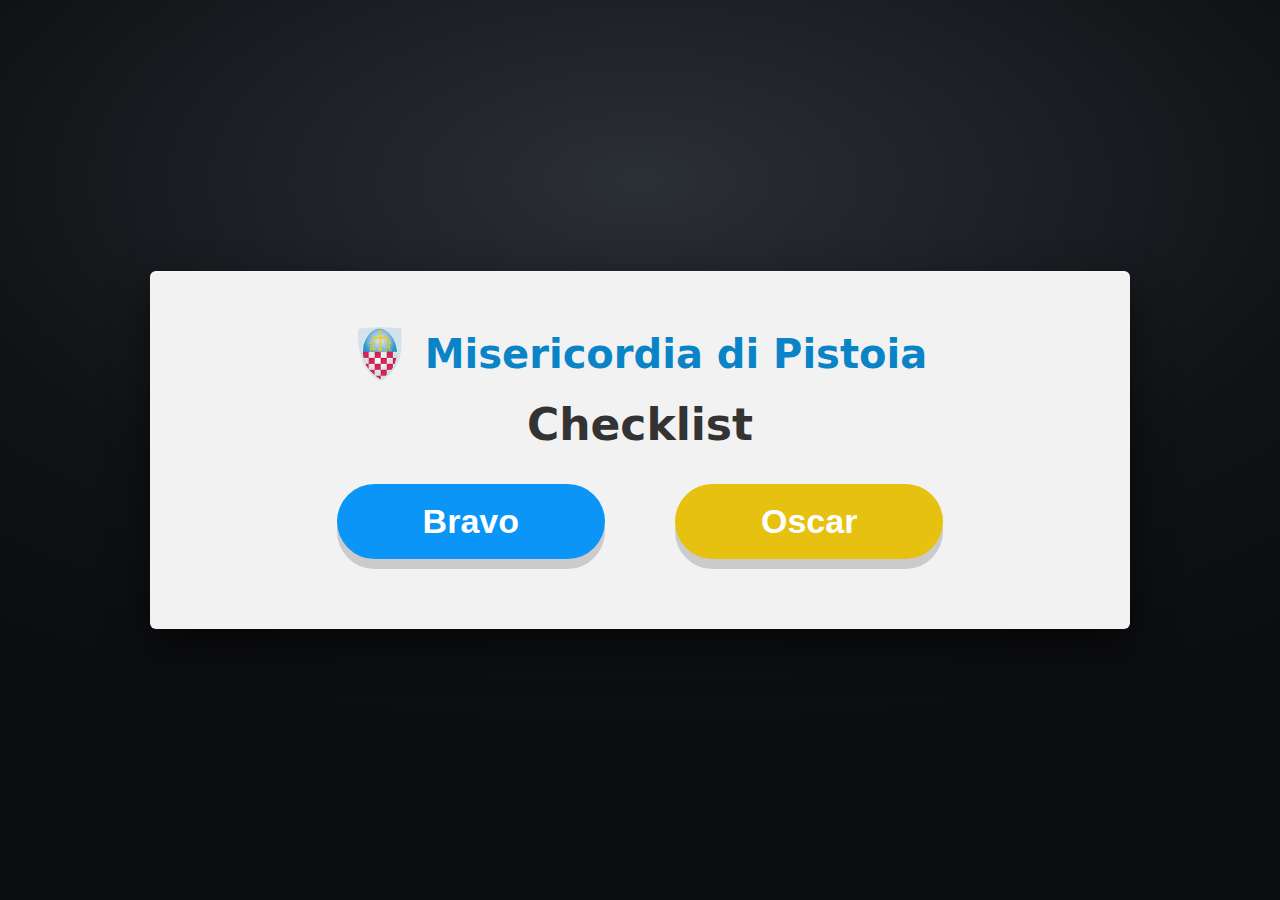
<file: index.html>
<!doctype html>
<html lang="it">
<head>
  <meta charset="utf-8" />
  <meta name="viewport" content="width=device-width, initial-scale=1" />
  <title>Misericordia di Pistoia - Checklist</title>
  <link rel="icon" type="image/png" href="logo.png" />
  <link rel="stylesheet" href="home.css" />
</head>

<body>
  <main class="screen">
    <section class="card">
      <header class="top">
        <!-- Metti qui il tuo logo -->
        <img class="logo" src="logo.png" alt="Logo Misericordia di Pistoia" />
        <h1 class="brand">Misericordia di Pistoia</h1>
      </header>

      <h2 class="title">Checklist</h2>

      <div class="buttons">
        <button class="btn btn-blue" id="btnBravo" type="button">Bravo</button>
        <button class="btn btn-yellow" id="btnOrdinaria" type="button">Oscar</button>
      </div>
    </section>
  </main>

  <script src="home.js"></script>
</body>
</html>
</file>
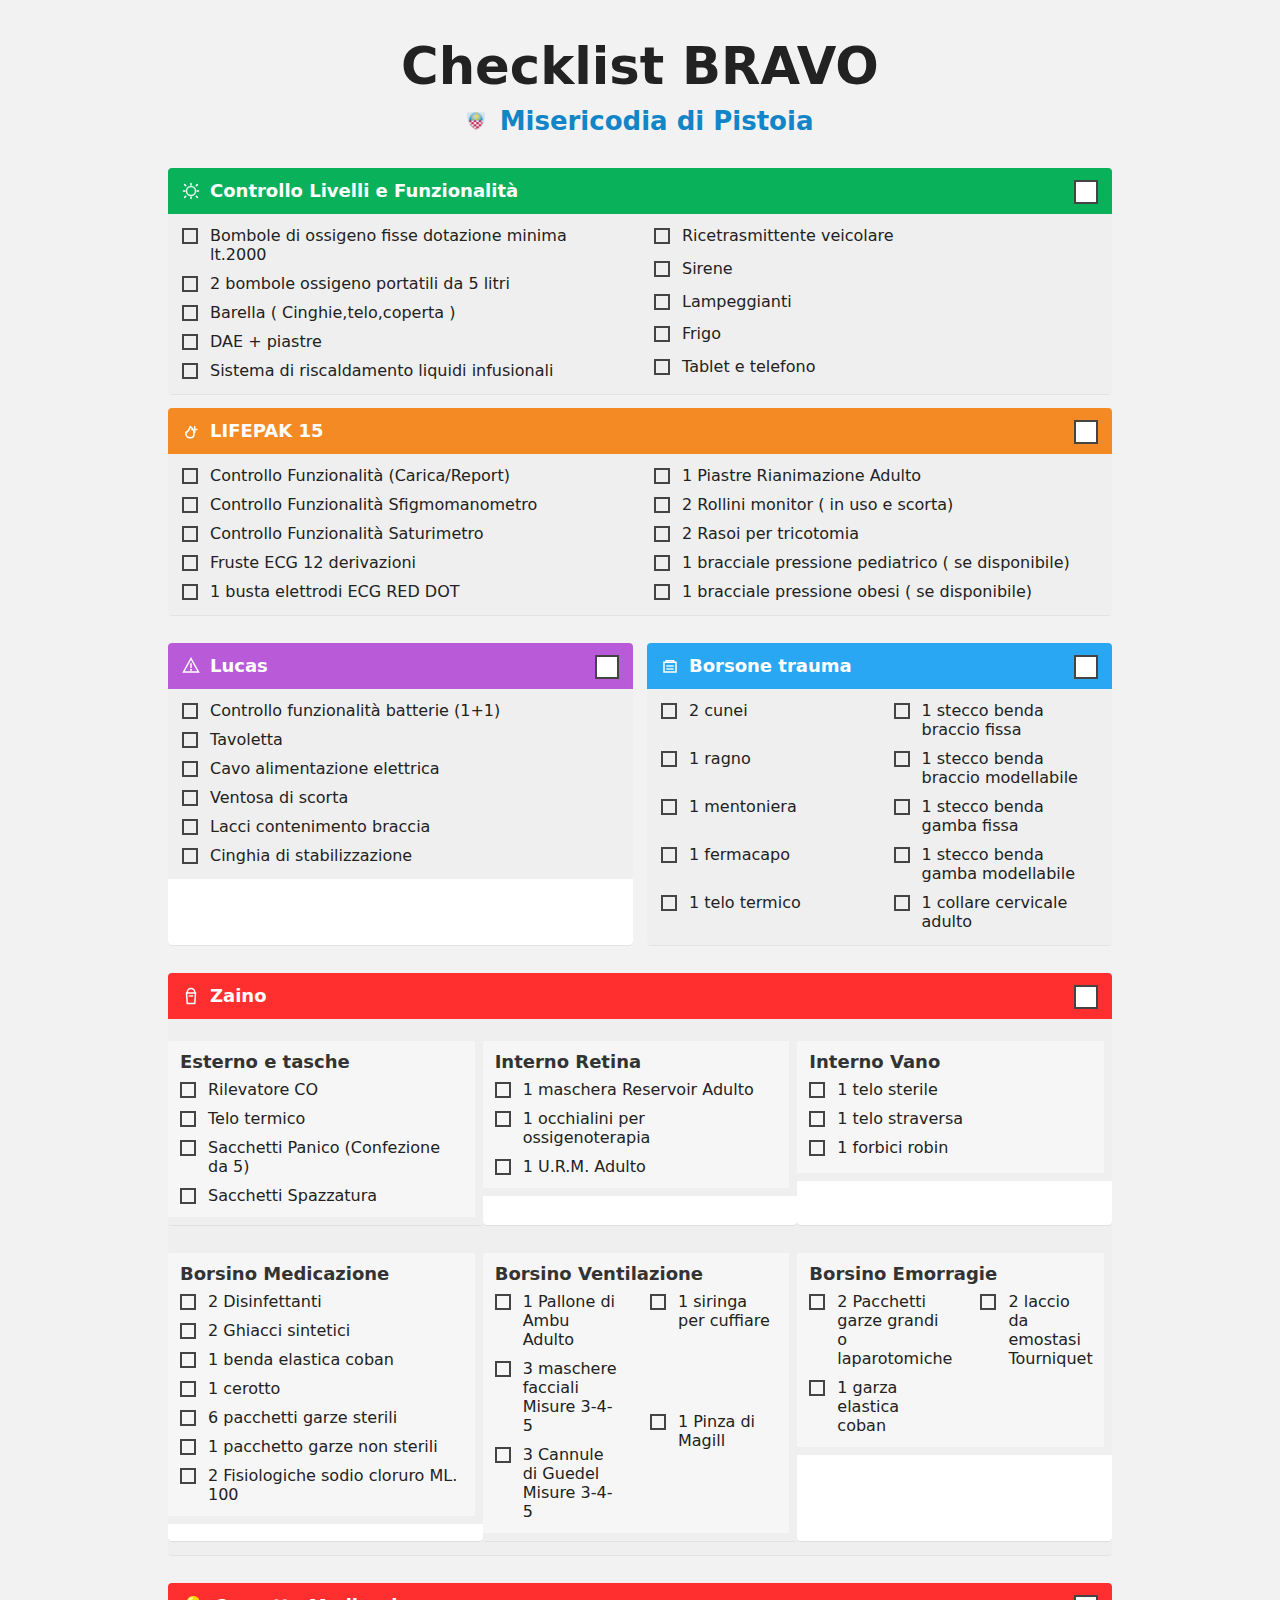
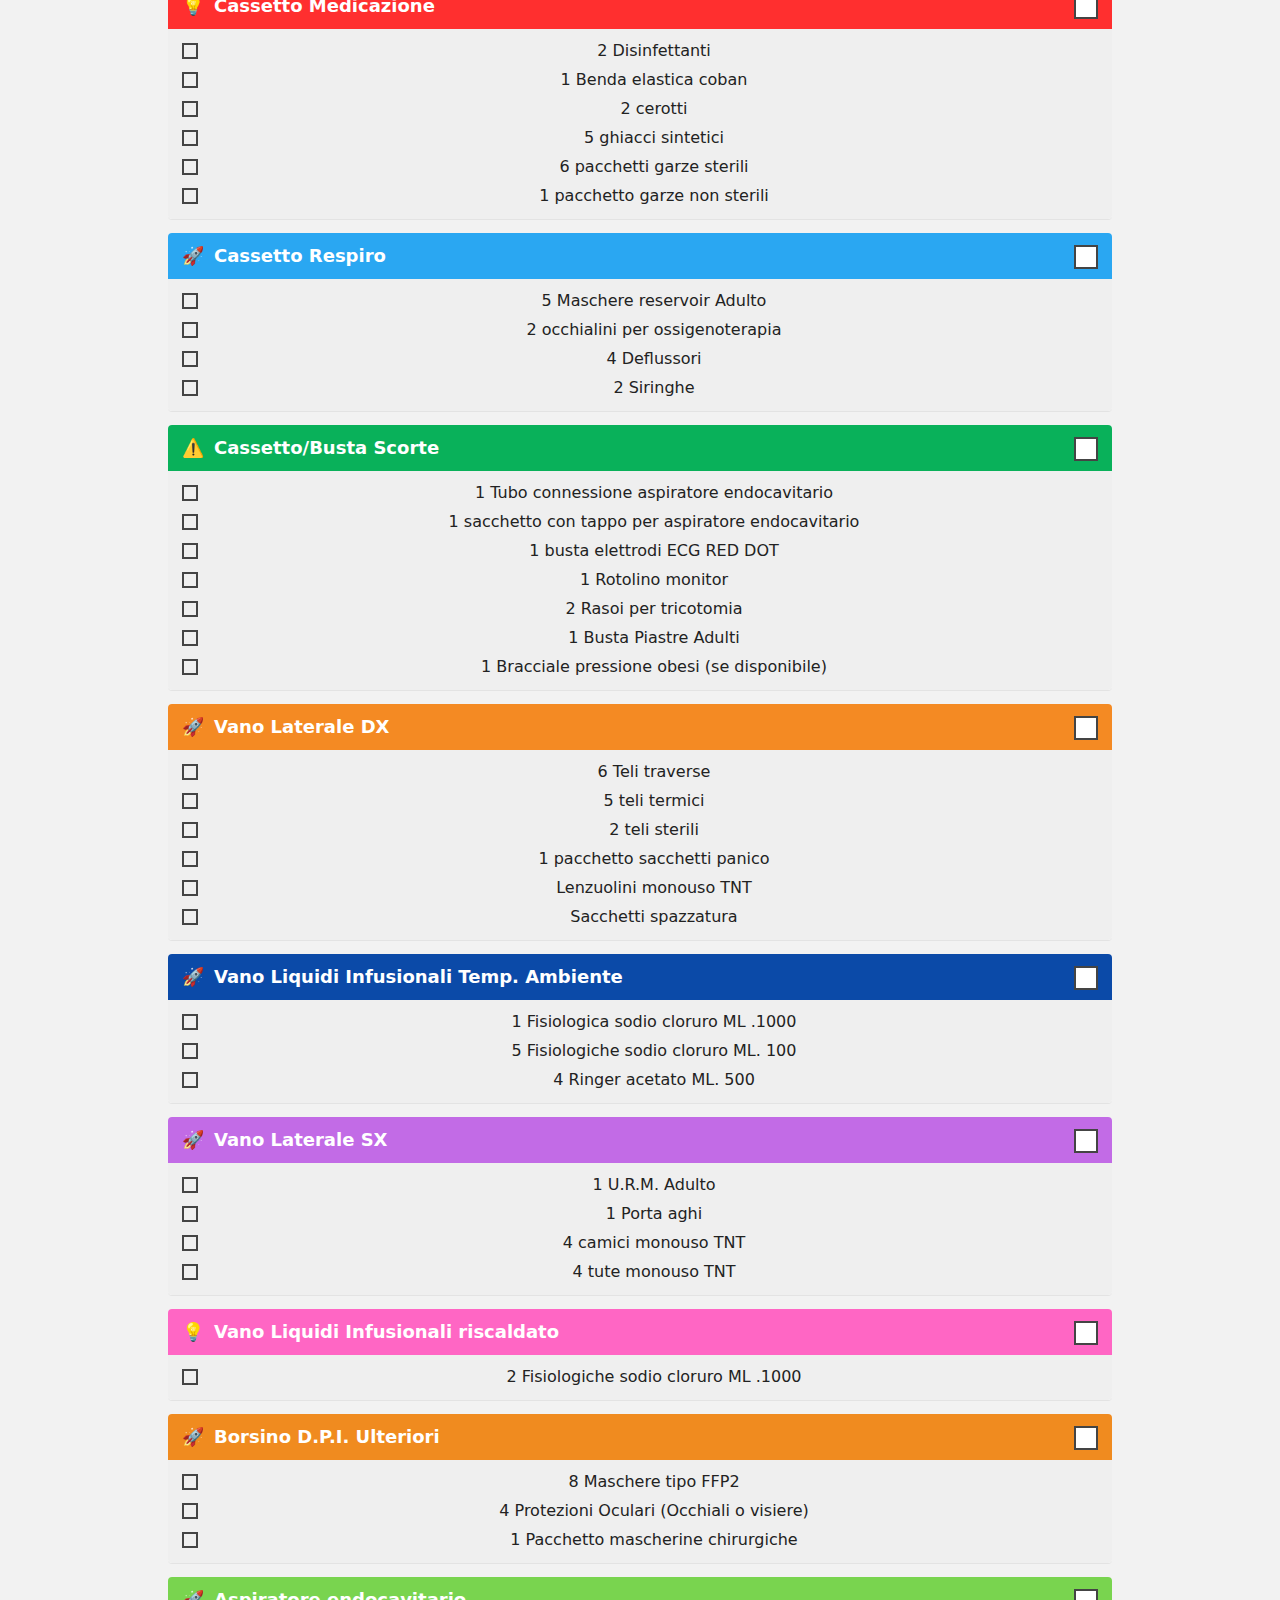
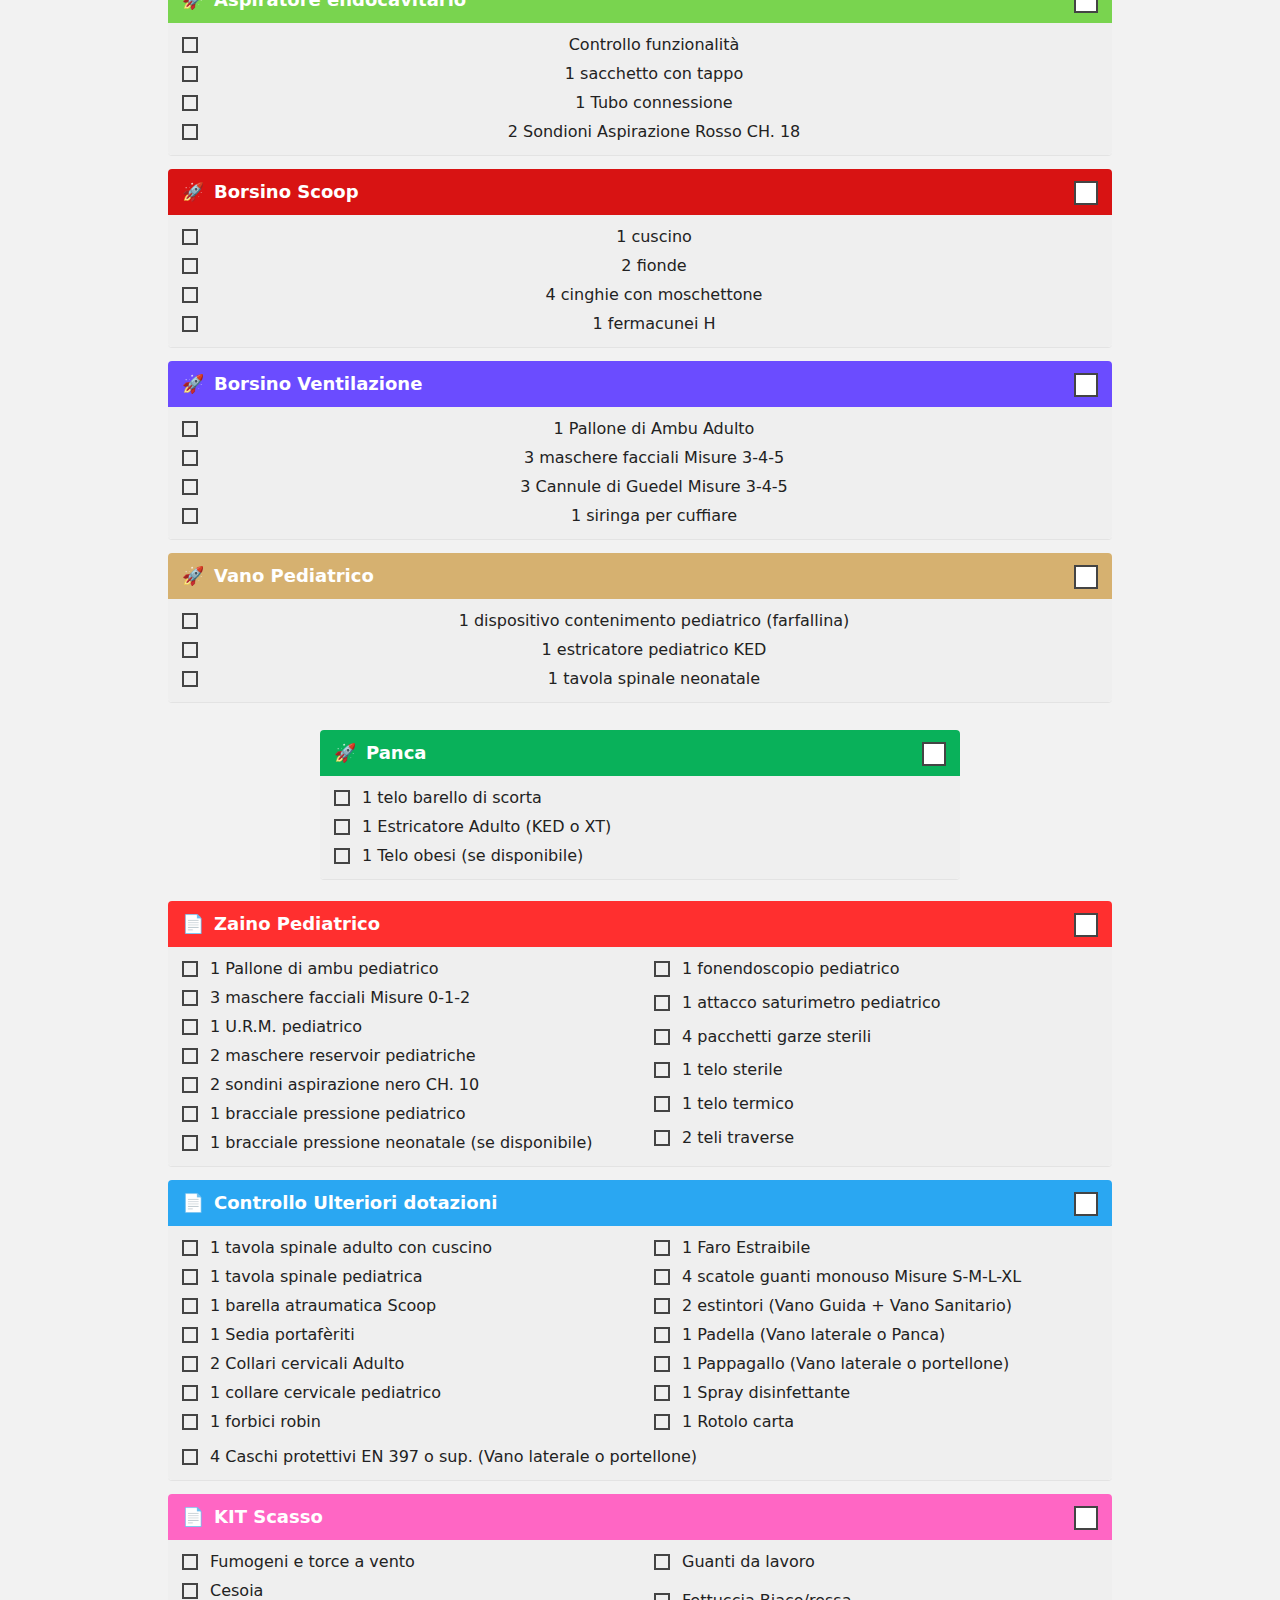
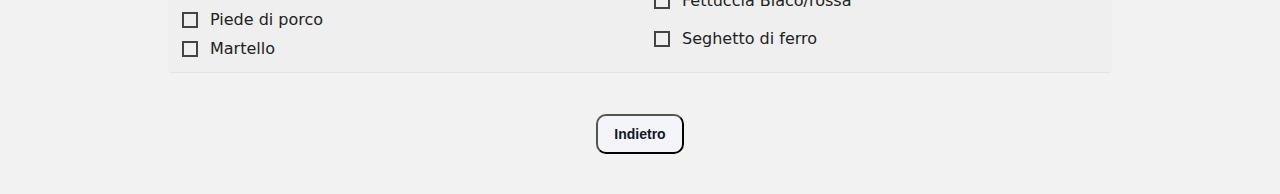
<file: bravo.html>
<!doctype html>
<html lang="it">
<head>
  <meta charset="utf-8" />
  <meta name="viewport" content="width=device-width, initial-scale=1" />
  <title>Checklist BRAVO</title>
  <link rel="icon" type="image/png" href="logo.png" />
  <link rel="stylesheet" href="bravo.css" />
</head>

<body>
  <main class="page">

    <!-- ===================== PAGINA 1 ===================== -->
    <section class="paper">
      <h1 class="title">Checklist BRAVO</h1>

      <div class="brand-wrap">
        <div class="brand">
            <img src="logo.png" alt="Logo" aria-hidden="true" class="ico" viewBox="0 0 24 24" fill="none">
              <path d="M12 2l8 4v6c0 5-3.5 9-8 10C7.5 21 4 17 4 12V6l8-4z" stroke="#1185c7" stroke-width="2"/>
              <path d="M7 8h10M7 12h10M7 16h10" stroke="#1185c7" stroke-width="2" opacity=".6"/>
            </svg>
          </div>
          <span class="brand">Misericodia di Pistoia</span>
      </div>

      <!-- Controllo Livelli e Funzionalità -->
      <section class="section" data-section>
        <header class="section-head bg-green">
          <svg class="ico" viewBox="0 0 24 24" fill="none" aria-hidden="true">
            <path d="M12 2v2M12 20v2M4 12H2M22 12h-2M5 5l-1.5-1.5M20.5 20.5L19 19M19 5l1.5-1.5M3.5 20.5L5 19"
                  stroke="white" stroke-width="2" stroke-linecap="round"/>
            <path d="M12 6a6 6 0 1 0 0 12a6 6 0 0 0 0-12z" stroke="white" stroke-width="2" opacity=".9"/>
          </svg>
          <span>Controllo Livelli e Funzionalità</span>
          <input class="cball" type="checkbox" id="c1all">
        </header>

        <div class="section-body">
          <div class="grid-2">
            <ul class="checklist">
              <li class="item"><input class="cb" type="checkbox" id="c1"><label for="c1">Bombole di ossigeno fisse dotazione minima lt.2000</label></li>
              <li class="item"><input class="cb" type="checkbox" id="c2"><label for="c2">2 bombole ossigeno portatili da 5 litri</label></li>
              <li class="item"><input class="cb" type="checkbox" id="c3"><label for="c3">Barella ( Cinghie,telo,coperta )</label></li>
              <li class="item"><input class="cb" type="checkbox" id="c4"><label for="c4">DAE + piastre</label></li>
              <li class="item"><input class="cb" type="checkbox" id="c5"><label for="c5">Sistema di riscaldamento liquidi infusionali</label></li>
            </ul>

            <ul class="checklist">
              <li class="item"><input class="cb" type="checkbox" id="c6"><label for="c6">Ricetrasmittente veicolare</label></li>
              <li class="item"><input class="cb" type="checkbox" id="c7"><label for="c7">Sirene</label></li>
              <li class="item"><input class="cb" type="checkbox" id="c8"><label for="c8">Lampeggianti</label></li>
              <li class="item"><input class="cb" type="checkbox" id="c9"><label for="c9">Frigo</label></li>
              <li class="item"><input class="cb" type="checkbox" id="c10"><label for="c10">Tablet e telefono</label></li>
            </ul>
          </div>
        </div>
      </section>

      <!-- LIFEPAK 15 -->
      <section class="section" data-section>
        <header class="section-head bg-orange">
          <svg class="ico" viewBox="0 0 24 24" fill="none" aria-hidden="true">
            <path d="M5 14c3-1 5-4 6-8c3 2 5 6 5 10c0 3-2 5-5 5s-6-2-6-7z"
                  stroke="white" stroke-width="2" stroke-linejoin="round"/>
            <path d="M13 10h7M17 6v8" stroke="white" stroke-width="2" stroke-linecap="round" opacity=".9"/>
          </svg>
          <span>LIFEPAK 15</span>
          <input class="cball" type="checkbox" id="c2all">
        </header>

        <div class="section-body">
          <div class="grid-2">
            <ul class="checklist">
              <li class="item"><input class="cb" type="checkbox" id="l1"><label for="l1">Controllo Funzionalità (Carica/Report)</label></li>
              <li class="item"><input class="cb" type="checkbox" id="l2"><label for="l2">Controllo Funzionalità Sfigmomanometro</label></li>
              <li class="item"><input class="cb" type="checkbox" id="l3"><label for="l3">Controllo Funzionalità Saturimetro</label></li>
              <li class="item"><input class="cb" type="checkbox" id="l4"><label for="l4">Fruste ECG 12 derivazioni</label></li>
              <li class="item"><input class="cb" type="checkbox" id="l5"><label for="l5">1 busta elettrodi ECG RED DOT</label></li>
            </ul>

            <ul class="checklist">
              <li class="item"><input class="cb" type="checkbox" id="l6"><label for="l6">1 Piastre Rianimazione Adulto</label></li>
              <li class="item"><input class="cb" type="checkbox" id="l7"><label for="l7">2 Rollini monitor ( in uso e scorta)</label></li>
              <li class="item"><input class="cb" type="checkbox" id="l8"><label for="l8">2 Rasoi per tricotomia</label></li>
              <li class="item"><input class="cb" type="checkbox" id="l9"><label for="l9">1 bracciale pressione pediatrico ( se disponibile)</label></li>
              <li class="item"><input class="cb" type="checkbox" id="l10"><label for="l10">1 bracciale pressione obesi ( se disponibile)</label></li>
            </ul>
          </div>
        </div>
      </section>

      <!-- Lucas + Borsone trauma -->
      <div class="row-2">
        <section class="section" data-section>
          <header class="section-head bg-purple">
            <svg class="ico" viewBox="0 0 24 24" fill="none" aria-hidden="true">
              <path d="M12 2l10 18H2L12 2z" stroke="white" stroke-width="2"/>
              <path d="M12 9v5" stroke="white" stroke-width="2" stroke-linecap="round"/>
              <path d="M12 17h.01" stroke="white" stroke-width="3" stroke-linecap="round"/>
            </svg>
            <span>Lucas</span>
            <input class="cball" type="checkbox" id="c3all">
          </header>
          <div class="section-body">
            <ul class="checklist">
              <li class="item"><input class="cb" type="checkbox" id="u1"><label for="u1">Controllo funzionalità batterie (1+1)</label></li>
              <li class="item"><input class="cb" type="checkbox" id="u2"><label for="u2">Tavoletta</label></li>
              <li class="item"><input class="cb" type="checkbox" id="u3"><label for="u3">Cavo alimentazione elettrica</label></li>
              <li class="item"><input class="cb" type="checkbox" id="u4"><label for="u4">Ventosa di scorta</label></li>
              <li class="item"><input class="cb" type="checkbox" id="u5"><label for="u5">Lacci contenimento braccia</label></li>
              <li class="item"><input class="cb" type="checkbox" id="u6"><label for="u6">Cinghia di stabilizzazione</label></li>
            </ul>
          </div>
        </section>

        <section class="section" data-section>
          <header class="section-head bg-blue">
            <svg class="ico" viewBox="0 0 24 24" fill="none" aria-hidden="true">
              <path d="M4 7h16v13H4V7z" stroke="white" stroke-width="2"/>
              <path d="M7 7V5h10v2" stroke="white" stroke-width="2"/>
              <path d="M7 12h10M7 16h10" stroke="white" stroke-width="2" opacity=".9"/>
            </svg>
            <span>Borsone trauma</span>
            <input class="cball" type="checkbox" id="c4all">
          </header>
          <div class="section-body">
            <div class="grid-2">
              <ul class="checklist">
                <li class="item"><input class="cb" type="checkbox" id="t1"><label for="t1">2 cunei</label></li>
                <li class="item"><input class="cb" type="checkbox" id="t2"><label for="t2">1 ragno</label></li>
                <li class="item"><input class="cb" type="checkbox" id="t3"><label for="t3">1 mentoniera</label></li>
                <li class="item"><input class="cb" type="checkbox" id="t4"><label for="t4">1 fermacapo</label></li>
                <li class="item"><input class="cb" type="checkbox" id="t5"><label for="t5">1 telo termico</label></li>
              </ul>

              <ul class="checklist">
                <li class="item"><input class="cb" type="checkbox" id="t6"><label for="t6">1 stecco benda braccio fissa</label></li>
                <li class="item"><input class="cb" type="checkbox" id="t7"><label for="t7">1 stecco benda braccio modellabile</label></li>
                <li class="item"><input class="cb" type="checkbox" id="t8"><label for="t8">1 stecco benda gamba fissa</label></li>
                <li class="item"><input class="cb" type="checkbox" id="t9"><label for="t9">1 stecco benda gamba modellabile</label></li>
                <li class="item"><input class="cb" type="checkbox" id="t10"><label for="t10">1 collare cervicale adulto</label></li>
              </ul>
            </div>
          </div>
        </section>
      </div>

      <!-- Zaino -->
      <section class="section" data-section data-parent>
        <header class="section-head bg-red">
          <svg class="ico" viewBox="0 0 24 24" fill="none" aria-hidden="true">
            <path d="M7 8V7a5 5 0 0 1 10 0v1" stroke="white" stroke-width="2"/>
            <path d="M6 8h12l-1 14H7L6 8z" stroke="white" stroke-width="2"/>
            <path d="M9 12h6" stroke="white" stroke-width="2" opacity=".9"/>
          </svg>
          <span>Zaino</span>
          <input class="cball" type="checkbox" id="c5all">
        </header>
      
        <div class="zaino-body">
          <div class="zaino-grid">
      
            <section class="section" data-subsection>
              <div class="z-card">
                <p class="z-title">Esterno e tasche</p>
                <ul class="checklist">
                  <li class="item"><input class="cb" type="checkbox" id="z1"><label for="z1">Rilevatore CO</label></li>
                  <li class="item"><input class="cb" type="checkbox" id="z2"><label for="z2">Telo termico</label></li>
                  <li class="item"><input class="cb" type="checkbox" id="z3"><label for="z3">Sacchetti Panico (Confezione da 5)</label></li>
                  <li class="item"><input class="cb" type="checkbox" id="z4"><label for="z4">Sacchetti Spazzatura</label></li>
                </ul>
              </div>
            </section>
      
            <section class="section" data-subsection>
              <div class="z-card">
                <p class="z-title">Interno Retina</p>
                <ul class="checklist">
                  <li class="item"><input class="cb" type="checkbox" id="z5"><label for="z5">1 maschera Reservoir Adulto</label></li>
                  <li class="item"><input class="cb" type="checkbox" id="z6"><label for="z6">1 occhialini per ossigenoterapia</label></li>
                  <li class="item"><input class="cb" type="checkbox" id="z7"><label for="z7">1 U.R.M. Adulto</label></li>
                </ul>
              </div>
            </section>
      
            <section class="section" data-subsection>
              <div class="z-card">
                <p class="z-title">Interno Vano</p>
                <ul class="checklist">
                  <li class="item"><input class="cb" type="checkbox" id="z8"><label for="z8">1 telo sterile</label></li>
                  <li class="item"><input class="cb" type="checkbox" id="z9"><label for="z9">1 telo straversa</label></li>
                  <li class="item"><input class="cb" type="checkbox" id="z10"><label for="z10">1 forbici robin</label></li>
                </ul>
              </div>
            </section>
      
            <section class="section" data-subsection>
              <div class="z-card">
                <p class="z-title">Borsino Medicazione</p>
                <ul class="checklist">
                  <li class="item"><input class="cb" type="checkbox" id="z11"><label for="z11">2 Disinfettanti</label></li>
                  <li class="item"><input class="cb" type="checkbox" id="z12"><label for="z12">2 Ghiacci sintetici</label></li>
                  <li class="item"><input class="cb" type="checkbox" id="z13"><label for="z13">1 benda elastica coban</label></li>
                  <li class="item"><input class="cb" type="checkbox" id="z14"><label for="z14">1 cerotto</label></li>
                  <li class="item"><input class="cb" type="checkbox" id="z15"><label for="z15">6 pacchetti garze sterili</label></li>
                  <li class="item"><input class="cb" type="checkbox" id="z16"><label for="z16">1 pacchetto garze non sterili</label></li>
                  <li class="item"><input class="cb" type="checkbox" id="z17"><label for="z17">2 Fisiologiche sodio cloruro ML. 100</label></li>
                </ul>
              </div>
            </section>
      
            <section class="section" data-subsection>
              <div class="z-card z-wide">
                <p class="z-title">Borsino Ventilazione</p>
                <div class="grid-2">
                  <ul class="checklist">
                    <li class="item"><input class="cb" type="checkbox" id="z18"><label for="z18">1 Pallone di Ambu Adulto</label></li>
                    <li class="item"><input class="cb" type="checkbox" id="z19"><label for="z19">3 maschere facciali Misure 3-4-5</label></li>
                    <li class="item"><input class="cb" type="checkbox" id="z20"><label for="z20">3 Cannule di Guedel Misure 3-4-5</label></li>
                  </ul>
                  <ul class="checklist">
                    <li class="item"><input class="cb" type="checkbox" id="z21"><label for="z21">1 siringa per cuffiare</label></li>
                    <li class="item"><input class="cb" type="checkbox" id="z22"><label for="z22">1 Pinza di Magill</label></li>
                  </ul>
                </div>
              </div>
            </section>
      
            <section class="section" data-subsection>
              <div class="z-card z-wide">
                <p class="z-title">Borsino Emorragie</p>
                <div class="grid-2">
                  <ul class="checklist">
                    <li class="item"><input class="cb" type="checkbox" id="z23"><label for="z23">2 Pacchetti garze grandi o laparotomiche</label></li>
                    <li class="item"><input class="cb" type="checkbox" id="z24"><label for="z24">1 garza elastica coban</label></li>
                  </ul>
                  <ul class="checklist">
                    <li class="item"><input class="cb" type="checkbox" id="z25"><label for="z25">2 laccio da emostasi Tourniquet</label></li>
                  </ul>
                </div>
              </div>
            </section>
      
          </div>
        </div>
      </section>
    </section>  <!-- fine paper PAGINA 1 -->

    <!-- ===================== PAGINA 2 ===================== -->
    <section class="paper">
      <div class="brand-wrap">

        <section class="section" data-section>
          <header class="section-head bg-red">
            <span class="flat-icon">💡</span><span>Cassetto Medicazione</span>
            <input class="cball" type="checkbox" id="c6all">
          </header>
          <div class="section-body">
            <ul class="checklist">
              <li class="item"><input class="cb" type="checkbox" id="p2m1"><label for="p2m1">2 Disinfettanti</label></li>
              <li class="item"><input class="cb" type="checkbox" id="p2m2"><label for="p2m2">1 Benda elastica coban</label></li>
              <li class="item"><input class="cb" type="checkbox" id="p2m3"><label for="p2m3">2 cerotti</label></li>
              <li class="item"><input class="cb" type="checkbox" id="p2m4"><label for="p2m4">5 ghiacci sintetici</label></li>
              <li class="item"><input class="cb" type="checkbox" id="p2m5"><label for="p2m5">6 pacchetti garze sterili</label></li>
              <li class="item"><input class="cb" type="checkbox" id="p2m6"><label for="p2m6">1 pacchetto garze non sterili</label></li>
            </ul>
          </div>
        </section>

        <section class="section" data-section>
          <header class="section-head bg-blue">
            <span class="flat-icon">🚀</span><span>Cassetto Respiro</span>
            <input class="cball" type="checkbox" id="c7all">
          </header>
          <div class="section-body">
            <ul class="checklist">
              <li class="item"><input class="cb" type="checkbox" id="p2r1"><label for="p2r1">5 Maschere reservoir Adulto</label></li>
              <li class="item"><input class="cb" type="checkbox" id="p2r2"><label for="p2r2">2 occhialini per ossigenoterapia</label></li>
              <li class="item"><input class="cb" type="checkbox" id="p2r3"><label for="p2r3">4 Deflussori</label></li>
              <li class="item"><input class="cb" type="checkbox" id="p2r4"><label for="p2r4">2 Siringhe</label></li>
            </ul>
          </div>
        </section>

        <section class="section span-2" data-section>
          <header class="section-head bg-green">
            <span class="flat-icon">⚠️</span><span>Cassetto/Busta Scorte</span>
            <input class="cball" type="checkbox" id="c8all">
          </header>
          <div class="section-body">
            <ul class="checklist">
              <li class="item"><input class="cb" type="checkbox" id="p2s1"><label for="p2s1">1 Tubo connessione aspiratore endocavitario</label></li>
              <li class="item"><input class="cb" type="checkbox" id="p2s2"><label for="p2s2">1 sacchetto con tappo per aspiratore endocavitario</label></li>
              <li class="item"><input class="cb" type="checkbox" id="p2s3"><label for="p2s3">1 busta elettrodi ECG RED DOT</label></li>
              <li class="item"><input class="cb" type="checkbox" id="p2s4"><label for="p2s4">1 Rotolino monitor</label></li>
              <li class="item"><input class="cb" type="checkbox" id="p2s5"><label for="p2s5">2 Rasoi per tricotomia</label></li>
              <li class="item"><input class="cb" type="checkbox" id="p2s6"><label for="p2s6">1 Busta Piastre Adulti</label></li>
              <li class="item"><input class="cb" type="checkbox" id="p2s7"><label for="p2s7">1 Bracciale pressione obesi (se disponibile)</label></li>
            </ul>
          </div>
        </section>

        <section class="section" data-section>
          <header class="section-head bg-orange">
            <span class="flat-icon">🚀</span><span>Vano Laterale DX</span>
            <input class="cball" type="checkbox" id="c9all">
          </header>
          <div class="section-body">
            <ul class="checklist">
              <li class="item"><input class="cb" type="checkbox" id="p2dx1"><label for="p2dx1">6 Teli traverse</label></li>
              <li class="item"><input class="cb" type="checkbox" id="p2dx2"><label for="p2dx2">5 teli termici</label></li>
              <li class="item"><input class="cb" type="checkbox" id="p2dx3"><label for="p2dx3">2 teli sterili</label></li>
              <li class="item"><input class="cb" type="checkbox" id="p2dx4"><label for="p2dx4">1 pacchetto sacchetti panico</label></li>
              <li class="item"><input class="cb" type="checkbox" id="p2dx5"><label for="p2dx5">Lenzuolini monouso TNT</label></li>
              <li class="item"><input class="cb" type="checkbox" id="p2dx6"><label for="p2dx6">Sacchetti spazzatura</label></li>
            </ul>
          </div>
        </section>

        <section class="section span-2" data-section>
          <header class="section-head bg-darkblue">
            <span class="flat-icon">🚀</span><span>Vano Liquidi Infusionali Temp. Ambiente</span>
            <input class="cball" type="checkbox" id="c10all">
          </header>
          <div class="section-body">
            <ul class="checklist">
              <li class="item"><input class="cb" type="checkbox" id="p2li1"><label for="p2li1">1 Fisiologica sodio cloruro ML .1000</label></li>
              <li class="item"><input class="cb" type="checkbox" id="p2li2"><label for="p2li2">5 Fisiologiche sodio cloruro ML. 100</label></li>
              <li class="item"><input class="cb" type="checkbox" id="p2li3"><label for="p2li3">4 Ringer acetato ML. 500</label></li>
            </ul>
          </div>
        </section>

        <section class="section" data-section>
          <header class="section-head bg-purple2">
            <span class="flat-icon">🚀</span><span>Vano Laterale SX</span>
            <input class="cball" type="checkbox" id="c11all">
          </header>
          <div class="section-body">
            <ul class="checklist">
              <li class="item"><input class="cb" type="checkbox" id="p2sx1"><label for="p2sx1">1 U.R.M. Adulto</label></li>
              <li class="item"><input class="cb" type="checkbox" id="p2sx2"><label for="p2sx2">1 Porta aghi</label></li>
              <li class="item"><input class="cb" type="checkbox" id="p2sx3"><label for="p2sx3">4 camici monouso TNT</label></li>
              <li class="item"><input class="cb" type="checkbox" id="p2sx4"><label for="p2sx4">4 tute monouso TNT</label></li>
            </ul>
          </div>
        </section>

        <section class="section" data-section>
          <header class="section-head bg-pink">
            <span class="flat-icon">💡</span><span>Vano Liquidi Infusionali riscaldato</span>
            <input class="cball" type="checkbox" id="c12all">
          </header>
          <div class="section-body">
            <ul class="checklist">
              <li class="item"><input class="cb" type="checkbox" id="p2lr1"><label for="p2lr1">2 Fisiologiche sodio cloruro ML .1000</label></li>
            </ul>
          </div>
        </section>

        <section class="section" data-section>
          <header class="section-head bg-orange2">
            <span class="flat-icon">🚀</span><span>Borsino D.P.I. Ulteriori</span>
            <input class="cball" type="checkbox" id="c13all">
          </header>
          <div class="section-body">
            <ul class="checklist">
              <li class="item"><input class="cb" type="checkbox" id="p2dpi1"><label for="p2dpi1">8 Maschere tipo FFP2</label></li>
              <li class="item"><input class="cb" type="checkbox" id="p2dpi2"><label for="p2dpi2">4 Protezioni Oculari (Occhiali o visiere)</label></li>
              <li class="item"><input class="cb" type="checkbox" id="p2dpi3"><label for="p2dpi3">1 Pacchetto mascherine chirurgiche</label></li>
            </ul>
          </div>
        </section>

        <section class="section" data-section>
          <header class="section-head bg-lime">
            <span class="flat-icon">🚀</span><span>Aspiratore endocavitario</span>
            <input class="cball" type="checkbox" id="c14all">
          </header>
          <div class="section-body">
            <ul class="checklist">
              <li class="item"><input class="cb" type="checkbox" id="p2a1"><label for="p2a1">Controllo funzionalità</label></li>
              <li class="item"><input class="cb" type="checkbox" id="p2a2"><label for="p2a2">1 sacchetto con tappo</label></li>
              <li class="item"><input class="cb" type="checkbox" id="p2a3"><label for="p2a3">1 Tubo connessione</label></li>
              <li class="item"><input class="cb" type="checkbox" id="p2a4"><label for="p2a4">2 Sondioni Aspirazione Rosso CH. 18</label></li>
            </ul>
          </div>
        </section>

        <section class="section" data-section>
          <header class="section-head bg-red2">
            <span class="flat-icon">🚀</span><span>Borsino Scoop</span>
            <input class="cball" type="checkbox" id="c15">
          </header>
          <div class="section-body">
            <ul class="checklist">
              <li class="item"><input class="cb" type="checkbox" id="p2sc1"><label for="p2sc1">1 cuscino</label></li>
              <li class="item"><input class="cb" type="checkbox" id="p2sc2"><label for="p2sc2">2 fionde</label></li>
              <li class="item"><input class="cb" type="checkbox" id="p2sc3"><label for="p2sc3">4 cinghie con moschettone</label></li>
              <li class="item"><input class="cb" type="checkbox" id="p2sc4"><label for="p2sc4">1 fermacunei H</label></li>
            </ul>
          </div>
        </section>

        <section class="section" data-section>
          <header class="section-head bg-violet">
            <span class="flat-icon">🚀</span><span>Borsino Ventilazione</span>
            <input class="cball" type="checkbox" id="c16">
          </header>
          <div class="section-body">
            <ul class="checklist">
              <li class="item"><input class="cb" type="checkbox" id="p2v1"><label for="p2v1">1 Pallone di Ambu Adulto</label></li>
              <li class="item"><input class="cb" type="checkbox" id="p2v2"><label for="p2v2">3 maschere facciali Misure 3-4-5</label></li>
              <li class="item"><input class="cb" type="checkbox" id="p2v3"><label for="p2v3">3 Cannule di Guedel Misure 3-4-5</label></li>
              <li class="item"><input class="cb" type="checkbox" id="p2v4"><label for="p2v4">1 siringa per cuffiare</label></li>
            </ul>
          </div>
        </section>

        <section class="section" data-section>
          <header class="section-head bg-sand">
            <span class="flat-icon">🚀</span><span>Vano Pediatrico</span>
            <input class="cball" type="checkbox" id="c17">
          </header>
          <div class="section-body">
            <ul class="checklist">
              <li class="item"><input class="cb" type="checkbox" id="p2p1"><label for="p2p1">1 dispositivo contenimento pediatrico (farfallina)</label></li>
              <li class="item"><input class="cb" type="checkbox" id="p2p2"><label for="p2p2">1 estricatore pediatrico KED</label></li>
              <li class="item"><input class="cb" type="checkbox" id="p2p3"><label for="p2p3">1 tavola spinale neonatale</label></li>
            </ul>
          </div>
        </section>

      </div>
    </section>

    <!-- ===================== PAGINA 3 ===================== -->
    <section class="paper">

      <section class="section narrow" data-section>
        <header class="section-head bg-green">
          <span class="flat-icon">🚀</span><span>Panca</span>
          <input class="cball" type="checkbox" id="c18">
        </header>
        <div class="section-body">
          <ul class="checklist">
            <li class="item"><input class="cb" type="checkbox" id="p3pa1"><label for="p3pa1">1 telo barello di scorta</label></li>
            <li class="item"><input class="cb" type="checkbox" id="p3pa2"><label for="p3pa2">1 Estricatore Adulto (KED o XT)</label></li>
            <li class="item"><input class="cb" type="checkbox" id="p3pa3"><label for="p3pa3">1 Telo obesi (se disponibile)</label></li>
          </ul>
        </div>
      </section>

      <section class="section" data-section>
        <header class="section-head bg-red">
          <span class="flat-icon">📄</span><span>Zaino Pediatrico</span>
          <input class="cball" type="checkbox" id="c19">
        </header>
        <div class="section-body">
          <div class="grid-2">
            <ul class="checklist">
              <li class="item"><input class="cb" type="checkbox" id="p3z1"><label for="p3z1">1 Pallone di ambu pediatrico</label></li>
              <li class="item"><input class="cb" type="checkbox" id="p3z2"><label for="p3z2">3 maschere facciali Misure 0-1-2</label></li>
              <li class="item"><input class="cb" type="checkbox" id="p3z3"><label for="p3z3">1 U.R.M. pediatrico</label></li>
              <li class="item"><input class="cb" type="checkbox" id="p3z4"><label for="p3z4">2 maschere reservoir pediatriche</label></li>
              <li class="item"><input class="cb" type="checkbox" id="p3z5"><label for="p3z5">2 sondini aspirazione nero CH. 10</label></li>
              <li class="item"><input class="cb" type="checkbox" id="p3z6"><label for="p3z6">1 bracciale pressione pediatrico</label></li>
              <li class="item"><input class="cb" type="checkbox" id="p3z7"><label for="p3z7">1 bracciale pressione neonatale (se disponibile)</label></li>
            </ul>

            <ul class="checklist">
              <li class="item"><input class="cb" type="checkbox" id="p3z8"><label for="p3z8">1 fonendoscopio pediatrico</label></li>
              <li class="item"><input class="cb" type="checkbox" id="p3z9"><label for="p3z9">1 attacco saturimetro pediatrico</label></li>
              <li class="item"><input class="cb" type="checkbox" id="p3z10"><label for="p3z10">4 pacchetti garze sterili</label></li>
              <li class="item"><input class="cb" type="checkbox" id="p3z11"><label for="p3z11">1 telo sterile</label></li>
              <li class="item"><input class="cb" type="checkbox" id="p3z12"><label for="p3z12">1 telo termico</label></li>
              <li class="item"><input class="cb" type="checkbox" id="p3z13"><label for="p3z13">2 teli traverse</label></li>
            </ul>
          </div>
        </div>
      </section>

      <section class="section" data-section>
        <header class="section-head bg-blue">
          <span class="flat-icon">📄</span><span>Controllo Ulteriori dotazioni</span>
          <input class="cball" type="checkbox" id="c20">
        </header>
        <div class="section-body">
          <div class="grid-2">
            <ul class="checklist">
              <li class="item"><input class="cb" type="checkbox" id="p3u1"><label for="p3u1">1 tavola spinale adulto con cuscino</label></li>
              <li class="item"><input class="cb" type="checkbox" id="p3u2"><label for="p3u2">1 tavola spinale pediatrica</label></li>
              <li class="item"><input class="cb" type="checkbox" id="p3u3"><label for="p3u3">1 barella atraumatica Scoop</label></li>
              <li class="item"><input class="cb" type="checkbox" id="p3u4"><label for="p3u4">1 Sedia portafèriti</label></li>
              <li class="item"><input class="cb" type="checkbox" id="p3u5"><label for="p3u5">2 Collari cervicali Adulto</label></li>
              <li class="item"><input class="cb" type="checkbox" id="p3u6"><label for="p3u6">1 collare cervicale pediatrico</label></li>
              <li class="item"><input class="cb" type="checkbox" id="p3u7"><label for="p3u7">1 forbici robin</label></li>
            </ul>

            <ul class="checklist">
              <li class="item"><input class="cb" type="checkbox" id="p3u8"><label for="p3u8">1 Faro Estraibile</label></li>
              <li class="item"><input class="cb" type="checkbox" id="p3u9"><label for="p3u9">4 scatole guanti monouso Misure S-M-L-XL</label></li>
              <li class="item"><input class="cb" type="checkbox" id="p3u10"><label for="p3u10">2 estintori (Vano Guida + Vano Sanitario)</label></li>
              <li class="item"><input class="cb" type="checkbox" id="p3u11"><label for="p3u11">1 Padella (Vano laterale o Panca)</label></li>
              <li class="item"><input class="cb" type="checkbox" id="p3u12"><label for="p3u12">1 Pappagallo (Vano laterale o portellone)</label></li>
              <li class="item"><input class="cb" type="checkbox" id="p3u13"><label for="p3u13">1 Spray disinfettante</label></li>
              <li class="item"><input class="cb" type="checkbox" id="p3u14"><label for="p3u14">1 Rotolo carta</label></li>
            </ul>
          </div>

          <div class="full-row">
            <div class="full-item">
              <input class="cb" type="checkbox" id="p3u15">
              <label for="p3u15">4 Caschi protettivi EN 397 o sup. (Vano laterale o portellone)</label>
            </div>
          </div>
        </div>
      </section>

      <section class="section" data-section>
        <header class="section-head bg-pink">
          <span class="flat-icon">📄</span><span>KIT Scasso</span>
          <input class="cball" type="checkbox" id="c21">
        </header>
        <div class="section-body">
          <div class="grid-2">
            <ul class="checklist">
              <li class="item"><input class="cb" type="checkbox" id="p3k1"><label for="p3k1">Fumogeni e torce a vento</label></li>
              <li class="item"><input class="cb" type="checkbox" id="p3k2"><label for="p3k2">Cesoia</label></li>
              <li class="item"><input class="cb" type="checkbox" id="p3k3"><label for="p3k3">Piede di porco</label></li>
              <li class="item"><input class="cb" type="checkbox" id="p3k4"><label for="p3k4">Martello</label></li>
            </ul>

            <ul class="checklist">
              <li class="item"><input class="cb" type="checkbox" id="p3k5"><label for="p3k5">Guanti da lavoro</label></li>
              <li class="item"><input class="cb" type="checkbox" id="p3k6"><label for="p3k6">Fettuccia Biaco/rossa</label></li>
              <li class="item"><input class="cb" type="checkbox" id="p3k7"><label for="p3k7">Seghetto di ferro</label></li>
            </ul>
          </div>
        </div>
      </section>

    </section>

    <div id="doneOverlay" class="done-overlay is-hidden" role="status" aria-live="polite">
      <div class="done-box">
        <p class="done-title">Check finita</p>
      </div>
    </div>

    <div class="footer">
        <div class="status" id="status" aria-live="polite"></div>

        <div class="actions">
            <button type="button" class="btn btn-ghost" id="btnHome">Indietro</button>
        </div>
    </div>

  </main>
  <script src="app.js"></script>
</body>
</html>
</file>
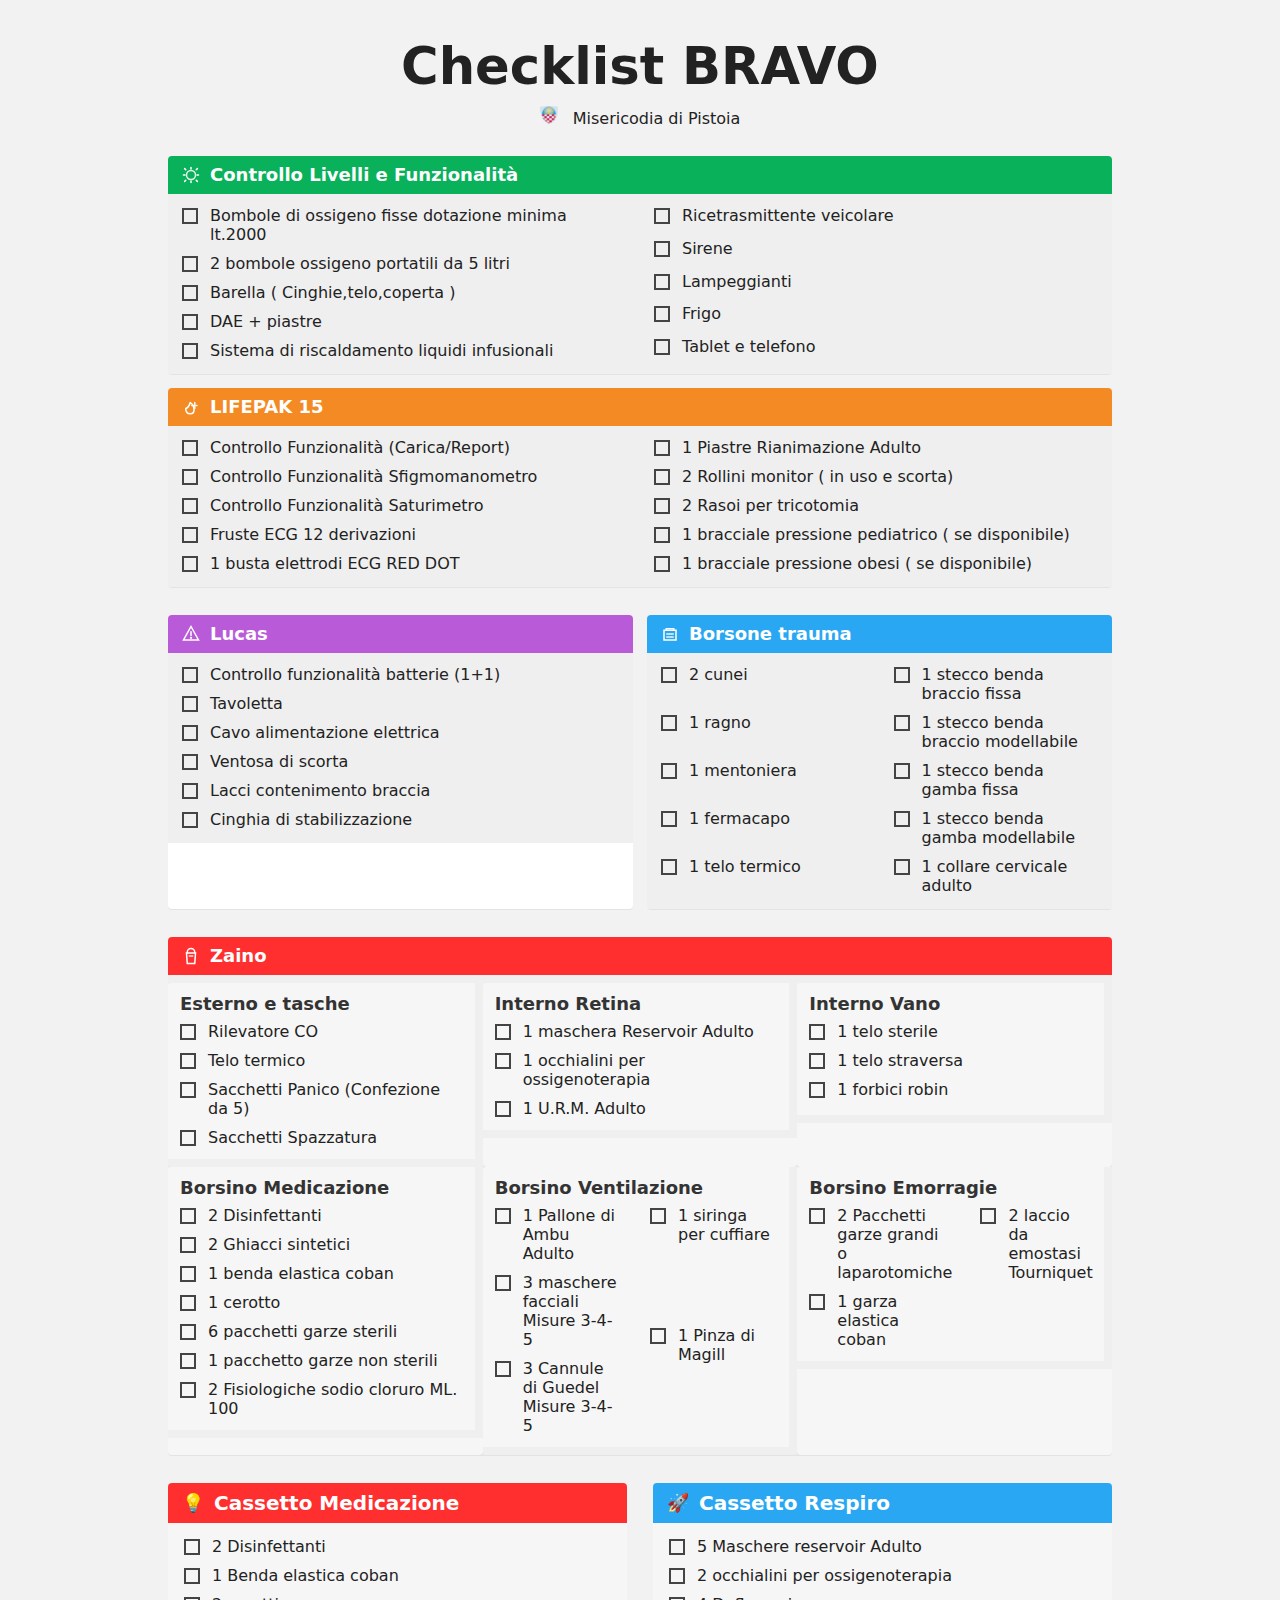
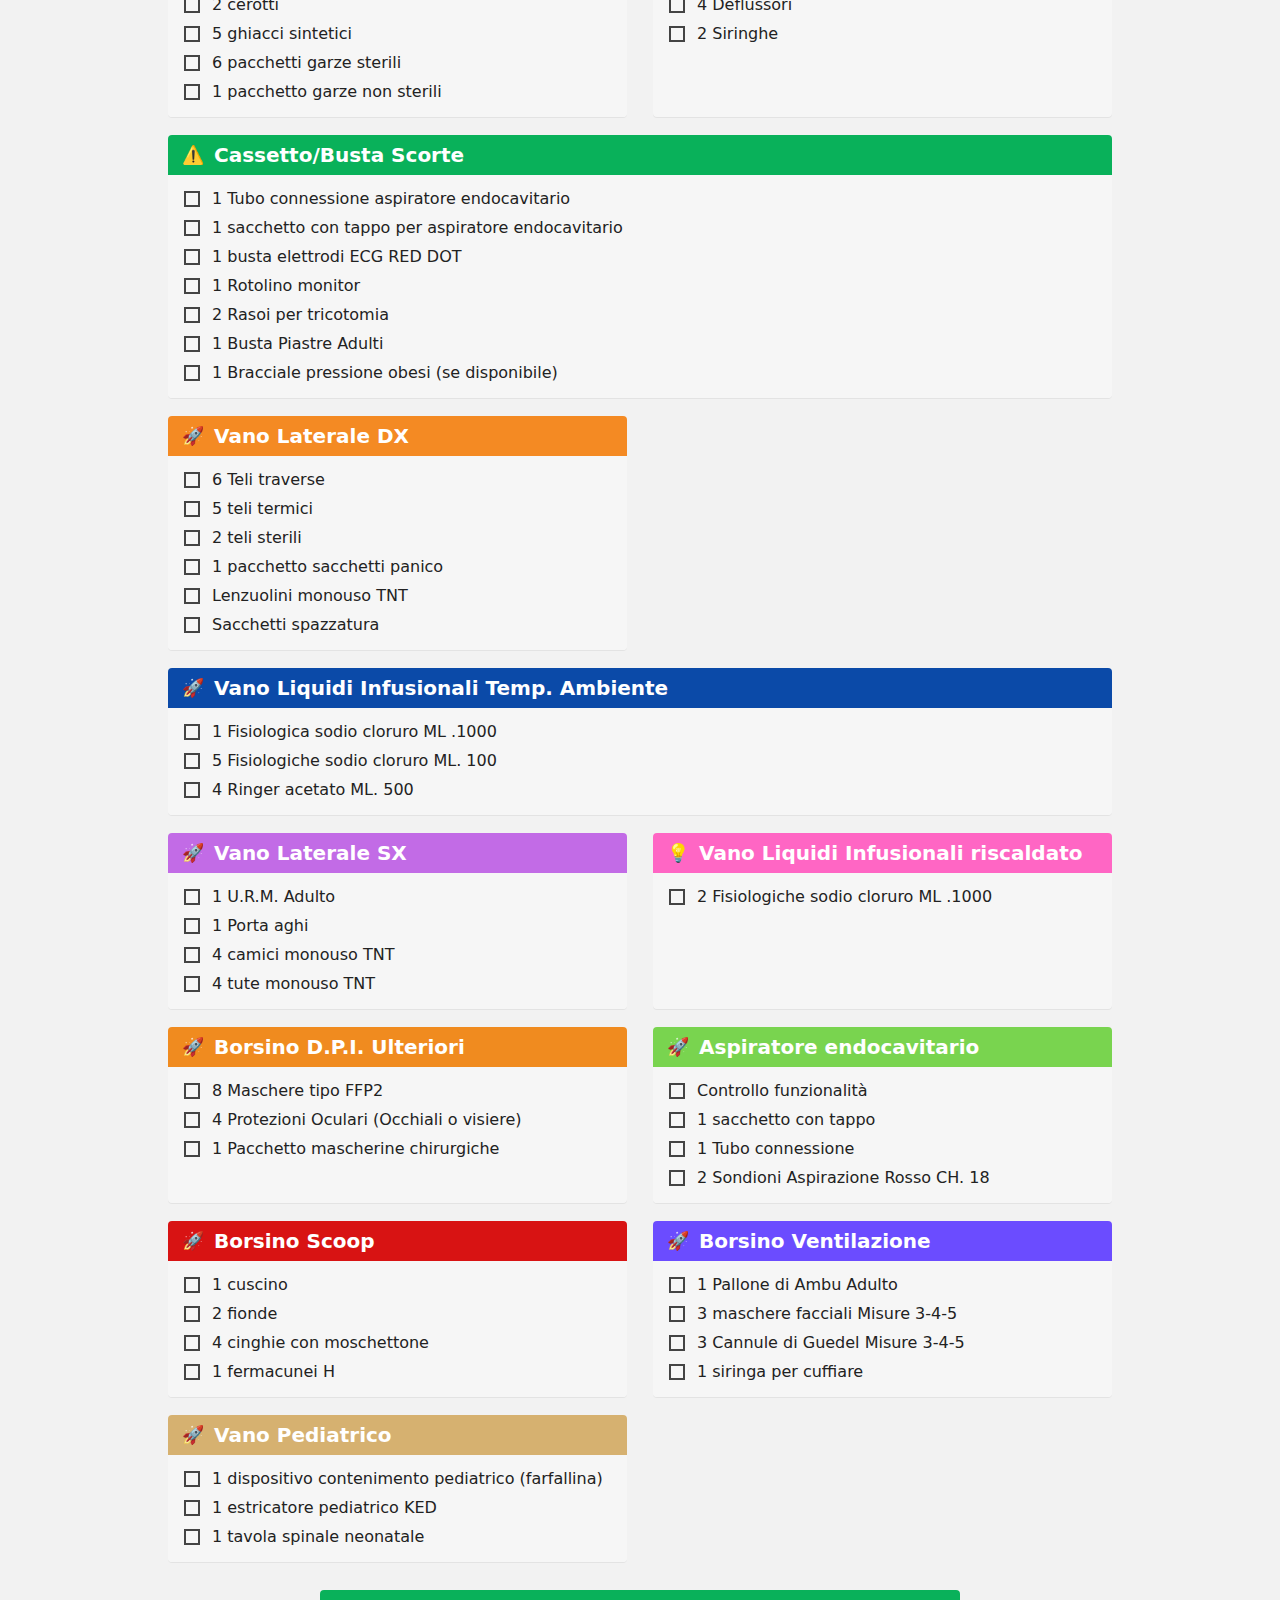
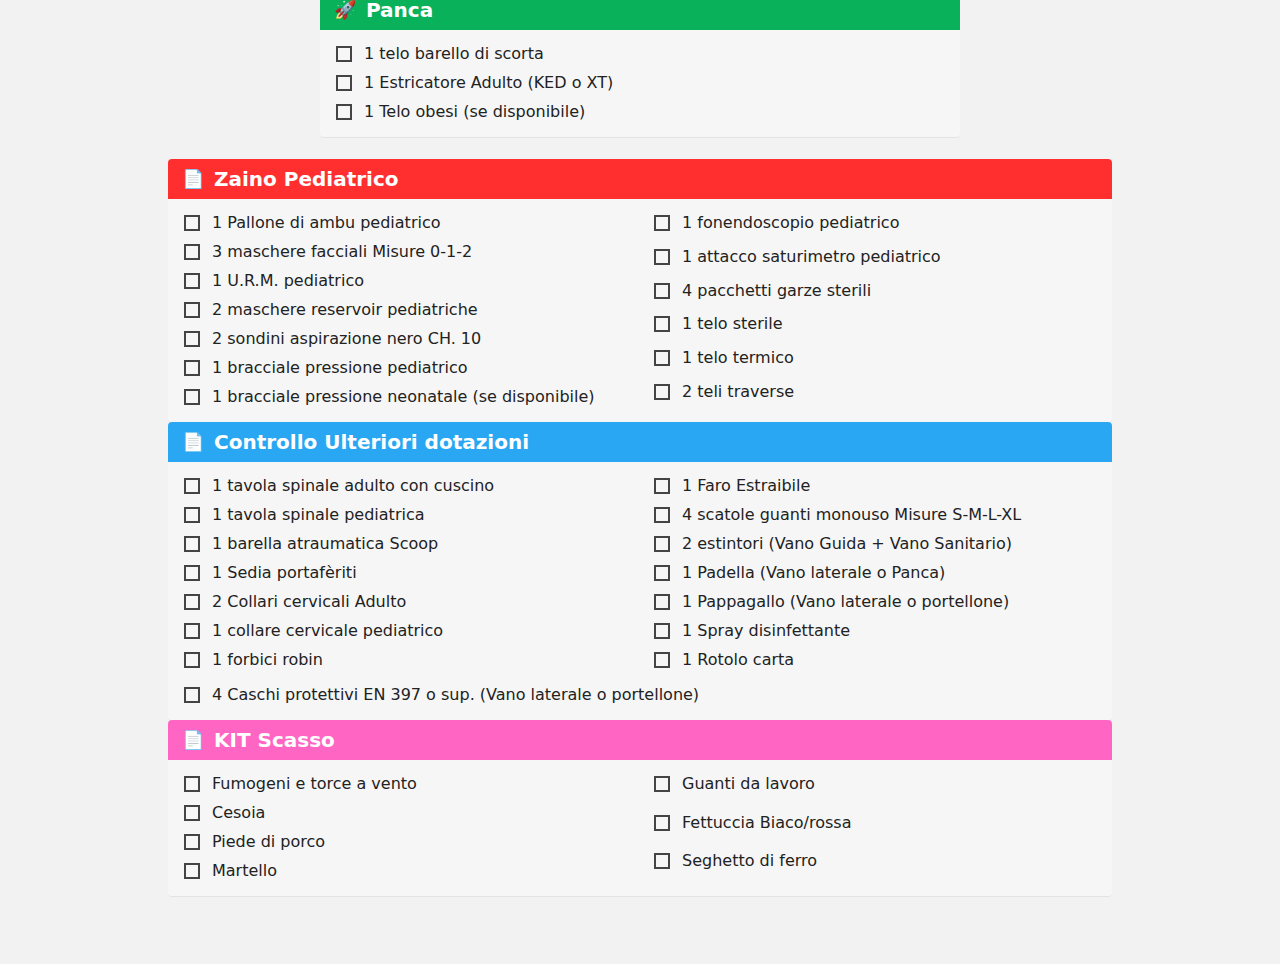
<file: oscar.html>
<!doctype html>
<html lang="it">
<head>
  <meta charset="utf-8" />
  <meta name="viewport" content="width=device-width, initial-scale=1" />
  <title>Checklist BRAVO</title>
  <link rel="icon" type="image/png" href="logo.png" />
  <link rel="stylesheet" href="bravo.css" />
</head>

<body>
  <main class="page">

    <!-- ===================== PAGINA 1 ===================== -->
    <section class="paper">
      <h1 class="title">Checklist BRAVO</h1>

      <div class="brand-wrap">
        <div class="brand">
            <img src="logo.png" alt="Logo" aria-hidden="true" class="ico" viewBox="0 0 24 24" fill="none">
              <path d="M12 2l8 4v6c0 5-3.5 9-8 10C7.5 21 4 17 4 12V6l8-4z" stroke="#1185c7" stroke-width="2"/>
              <path d="M7 8h10M7 12h10M7 16h10" stroke="#1185c7" stroke-width="2" opacity=".6"/>
            </svg>
          </div>
          <span>Misericodia di Pistoia</span>
        </div>
      </div>

      <!-- Controllo Livelli e Funzionalità -->
      <section class="section" data-section>
        <header class="section-head bg-green">
          <svg class="ico" viewBox="0 0 24 24" fill="none" aria-hidden="true">
            <path d="M12 2v2M12 20v2M4 12H2M22 12h-2M5 5l-1.5-1.5M20.5 20.5L19 19M19 5l1.5-1.5M3.5 20.5L5 19"
                  stroke="white" stroke-width="2" stroke-linecap="round"/>
            <path d="M12 6a6 6 0 1 0 0 12a6 6 0 0 0 0-12z" stroke="white" stroke-width="2" opacity=".9"/>
          </svg>
          <span>Controllo Livelli e Funzionalità</span>
        </header>

        <div class="section-body">
          <div class="grid-2">
            <ul class="checklist">
              <li class="item"><input class="cb" type="checkbox" id="c1"><label for="c1">Bombole di ossigeno fisse dotazione minima lt.2000</label></li>
              <li class="item"><input class="cb" type="checkbox" id="c2"><label for="c2">2 bombole ossigeno portatili da 5 litri</label></li>
              <li class="item"><input class="cb" type="checkbox" id="c3"><label for="c3">Barella ( Cinghie,telo,coperta )</label></li>
              <li class="item"><input class="cb" type="checkbox" id="c4"><label for="c4">DAE + piastre</label></li>
              <li class="item"><input class="cb" type="checkbox" id="c5"><label for="c5">Sistema di riscaldamento liquidi infusionali</label></li>
            </ul>

            <ul class="checklist">
              <li class="item"><input class="cb" type="checkbox" id="c6"><label for="c6">Ricetrasmittente veicolare</label></li>
              <li class="item"><input class="cb" type="checkbox" id="c7"><label for="c7">Sirene</label></li>
              <li class="item"><input class="cb" type="checkbox" id="c8"><label for="c8">Lampeggianti</label></li>
              <li class="item"><input class="cb" type="checkbox" id="c9"><label for="c9">Frigo</label></li>
              <li class="item"><input class="cb" type="checkbox" id="c10"><label for="c10">Tablet e telefono</label></li>
            </ul>
          </div>
        </div>
      </section>

      <!-- LIFEPAK 15 -->
      <section class="section" data-section>
        <header class="section-head bg-orange">
          <svg class="ico" viewBox="0 0 24 24" fill="none" aria-hidden="true">
            <path d="M5 14c3-1 5-4 6-8c3 2 5 6 5 10c0 3-2 5-5 5s-6-2-6-7z"
                  stroke="white" stroke-width="2" stroke-linejoin="round"/>
            <path d="M13 10h7M17 6v8" stroke="white" stroke-width="2" stroke-linecap="round" opacity=".9"/>
          </svg>
          <span>LIFEPAK 15</span>
        </header>

        <div class="section-body">
          <div class="grid-2">
            <ul class="checklist">
              <li class="item"><input class="cb" type="checkbox" id="l1"><label for="l1">Controllo Funzionalità (Carica/Report)</label></li>
              <li class="item"><input class="cb" type="checkbox" id="l2"><label for="l2">Controllo Funzionalità Sfigmomanometro</label></li>
              <li class="item"><input class="cb" type="checkbox" id="l3"><label for="l3">Controllo Funzionalità Saturimetro</label></li>
              <li class="item"><input class="cb" type="checkbox" id="l4"><label for="l4">Fruste ECG 12 derivazioni</label></li>
              <li class="item"><input class="cb" type="checkbox" id="l5"><label for="l5">1 busta elettrodi ECG RED DOT</label></li>
            </ul>

            <ul class="checklist">
              <li class="item"><input class="cb" type="checkbox" id="l6"><label for="l6">1 Piastre Rianimazione Adulto</label></li>
              <li class="item"><input class="cb" type="checkbox" id="l7"><label for="l7">2 Rollini monitor ( in uso e scorta)</label></li>
              <li class="item"><input class="cb" type="checkbox" id="l8"><label for="l8">2 Rasoi per tricotomia</label></li>
              <li class="item"><input class="cb" type="checkbox" id="l9"><label for="l9">1 bracciale pressione pediatrico ( se disponibile)</label></li>
              <li class="item"><input class="cb" type="checkbox" id="l10"><label for="l10">1 bracciale pressione obesi ( se disponibile)</label></li>
            </ul>
          </div>
        </div>
      </section>

      <!-- Lucas + Borsone trauma -->
      <div class="row-2">
        <section class="section" data-section>
          <header class="section-head bg-purple">
            <svg class="ico" viewBox="0 0 24 24" fill="none" aria-hidden="true">
              <path d="M12 2l10 18H2L12 2z" stroke="white" stroke-width="2"/>
              <path d="M12 9v5" stroke="white" stroke-width="2" stroke-linecap="round"/>
              <path d="M12 17h.01" stroke="white" stroke-width="3" stroke-linecap="round"/>
            </svg>
            <span>Lucas</span>
          </header>
          <div class="section-body">
            <ul class="checklist">
              <li class="item"><input class="cb" type="checkbox" id="u1"><label for="u1">Controllo funzionalità batterie (1+1)</label></li>
              <li class="item"><input class="cb" type="checkbox" id="u2"><label for="u2">Tavoletta</label></li>
              <li class="item"><input class="cb" type="checkbox" id="u3"><label for="u3">Cavo alimentazione elettrica</label></li>
              <li class="item"><input class="cb" type="checkbox" id="u4"><label for="u4">Ventosa di scorta</label></li>
              <li class="item"><input class="cb" type="checkbox" id="u5"><label for="u5">Lacci contenimento braccia</label></li>
              <li class="item"><input class="cb" type="checkbox" id="u6"><label for="u6">Cinghia di stabilizzazione</label></li>
            </ul>
          </div>
        </section>

        <section class="section" data-section>
          <header class="section-head bg-blue">
            <svg class="ico" viewBox="0 0 24 24" fill="none" aria-hidden="true">
              <path d="M4 7h16v13H4V7z" stroke="white" stroke-width="2"/>
              <path d="M7 7V5h10v2" stroke="white" stroke-width="2"/>
              <path d="M7 12h10M7 16h10" stroke="white" stroke-width="2" opacity=".9"/>
            </svg>
            <span>Borsone trauma</span>
          </header>
          <div class="section-body">
            <div class="grid-2">
              <ul class="checklist">
                <li class="item"><input class="cb" type="checkbox" id="t1"><label for="t1">2 cunei</label></li>
                <li class="item"><input class="cb" type="checkbox" id="t2"><label for="t2">1 ragno</label></li>
                <li class="item"><input class="cb" type="checkbox" id="t3"><label for="t3">1 mentoniera</label></li>
                <li class="item"><input class="cb" type="checkbox" id="t4"><label for="t4">1 fermacapo</label></li>
                <li class="item"><input class="cb" type="checkbox" id="t5"><label for="t5">1 telo termico</label></li>
              </ul>

              <ul class="checklist">
                <li class="item"><input class="cb" type="checkbox" id="t6"><label for="t6">1 stecco benda braccio fissa</label></li>
                <li class="item"><input class="cb" type="checkbox" id="t7"><label for="t7">1 stecco benda braccio modellabile</label></li>
                <li class="item"><input class="cb" type="checkbox" id="t8"><label for="t8">1 stecco benda gamba fissa</label></li>
                <li class="item"><input class="cb" type="checkbox" id="t9"><label for="t9">1 stecco benda gamba modellabile</label></li>
                <li class="item"><input class="cb" type="checkbox" id="t10"><label for="t10">1 collare cervicale adulto</label></li>
              </ul>
            </div>
          </div>
        </section>
      </div>

      <!-- Zaino -->
      <section class="section" data-section data-parent>
        <header class="section-head bg-red">
          <svg class="ico" viewBox="0 0 24 24" fill="none" aria-hidden="true">
            <path d="M7 8V7a5 5 0 0 1 10 0v1" stroke="white" stroke-width="2"/>
            <path d="M6 8h12l-1 14H7L6 8z" stroke="white" stroke-width="2"/>
            <path d="M9 12h6" stroke="white" stroke-width="2" opacity=".9"/>
          </svg>
          <span>Zaino</span>
        </header>
      
        <div class="zaino-body">
          <div class="zaino-grid">
      
            <section class="flat" data-subsection>
              <div class="z-card">
                <p class="z-title">Esterno e tasche</p>
                <ul class="checklist">
                  <li class="item"><input class="cb" type="checkbox" id="z1"><label for="z1">Rilevatore CO</label></li>
                  <li class="item"><input class="cb" type="checkbox" id="z2"><label for="z2">Telo termico</label></li>
                  <li class="item"><input class="cb" type="checkbox" id="z3"><label for="z3">Sacchetti Panico (Confezione da 5)</label></li>
                  <li class="item"><input class="cb" type="checkbox" id="z4"><label for="z4">Sacchetti Spazzatura</label></li>
                </ul>
              </div>
            </section>
      
            <section class="flat" data-subsection>
              <div class="z-card">
                <p class="z-title">Interno Retina</p>
                <ul class="checklist">
                  <li class="item"><input class="cb" type="checkbox" id="z5"><label for="z5">1 maschera Reservoir Adulto</label></li>
                  <li class="item"><input class="cb" type="checkbox" id="z6"><label for="z6">1 occhialini per ossigenoterapia</label></li>
                  <li class="item"><input class="cb" type="checkbox" id="z7"><label for="z7">1 U.R.M. Adulto</label></li>
                </ul>
              </div>
            </section>
      
            <section class="flat" data-subsection>
              <div class="z-card">
                <p class="z-title">Interno Vano</p>
                <ul class="checklist">
                  <li class="item"><input class="cb" type="checkbox" id="z8"><label for="z8">1 telo sterile</label></li>
                  <li class="item"><input class="cb" type="checkbox" id="z9"><label for="z9">1 telo straversa</label></li>
                  <li class="item"><input class="cb" type="checkbox" id="z10"><label for="z10">1 forbici robin</label></li>
                </ul>
              </div>
            </section>
      
            <section class="flat" data-subsection>
              <div class="z-card">
                <p class="z-title">Borsino Medicazione</p>
                <ul class="checklist">
                  <li class="item"><input class="cb" type="checkbox" id="z11"><label for="z11">2 Disinfettanti</label></li>
                  <li class="item"><input class="cb" type="checkbox" id="z12"><label for="z12">2 Ghiacci sintetici</label></li>
                  <li class="item"><input class="cb" type="checkbox" id="z13"><label for="z13">1 benda elastica coban</label></li>
                  <li class="item"><input class="cb" type="checkbox" id="z14"><label for="z14">1 cerotto</label></li>
                  <li class="item"><input class="cb" type="checkbox" id="z15"><label for="z15">6 pacchetti garze sterili</label></li>
                  <li class="item"><input class="cb" type="checkbox" id="z16"><label for="z16">1 pacchetto garze non sterili</label></li>
                  <li class="item"><input class="cb" type="checkbox" id="z17"><label for="z17">2 Fisiologiche sodio cloruro ML. 100</label></li>
                </ul>
              </div>
            </section>
      
            <section class="flat" data-subsection>
              <div class="z-card z-wide">
                <p class="z-title">Borsino Ventilazione</p>
                <div class="grid-2">
                  <ul class="checklist">
                    <li class="item"><input class="cb" type="checkbox" id="z18"><label for="z18">1 Pallone di Ambu Adulto</label></li>
                    <li class="item"><input class="cb" type="checkbox" id="z19"><label for="z19">3 maschere facciali Misure 3-4-5</label></li>
                    <li class="item"><input class="cb" type="checkbox" id="z20"><label for="z20">3 Cannule di Guedel Misure 3-4-5</label></li>
                  </ul>
                  <ul class="checklist">
                    <li class="item"><input class="cb" type="checkbox" id="z21"><label for="z21">1 siringa per cuffiare</label></li>
                    <li class="item"><input class="cb" type="checkbox" id="z22"><label for="z22">1 Pinza di Magill</label></li>
                  </ul>
                </div>
              </div>
            </section>
      
            <section class="flat" data-subsection>
              <div class="z-card z-wide">
                <p class="z-title">Borsino Emorragie</p>
                <div class="grid-2">
                  <ul class="checklist">
                    <li class="item"><input class="cb" type="checkbox" id="z23"><label for="z23">2 Pacchetti garze grandi o laparotomiche</label></li>
                    <li class="item"><input class="cb" type="checkbox" id="z24"><label for="z24">1 garza elastica coban</label></li>
                  </ul>
                  <ul class="checklist">
                    <li class="item"><input class="cb" type="checkbox" id="z25"><label for="z25">2 laccio da emostasi Tourniquet</label></li>
                  </ul>
                </div>
              </div>
            </section>
      
          </div>
        </div>
      </section>
    </section>  <!-- fine paper PAGINA 1 -->

    <!-- ===================== PAGINA 2 ===================== -->
    <section class="paper">
      <div class="cards-2col">

        <section class="flat" data-section>
          <header class="flat-head bg-red">
            <span class="flat-icon">💡</span><span>Cassetto Medicazione</span>
          </header>
          <div class="flat-body">
            <ul class="checklist">
              <li class="item"><input class="cb" type="checkbox" id="p2m1"><label for="p2m1">2 Disinfettanti</label></li>
              <li class="item"><input class="cb" type="checkbox" id="p2m2"><label for="p2m2">1 Benda elastica coban</label></li>
              <li class="item"><input class="cb" type="checkbox" id="p2m3"><label for="p2m3">2 cerotti</label></li>
              <li class="item"><input class="cb" type="checkbox" id="p2m4"><label for="p2m4">5 ghiacci sintetici</label></li>
              <li class="item"><input class="cb" type="checkbox" id="p2m5"><label for="p2m5">6 pacchetti garze sterili</label></li>
              <li class="item"><input class="cb" type="checkbox" id="p2m6"><label for="p2m6">1 pacchetto garze non sterili</label></li>
            </ul>
          </div>
        </section>

        <section class="flat" data-section>
          <header class="flat-head bg-blue">
            <span class="flat-icon">🚀</span><span>Cassetto Respiro</span>
          </header>
          <div class="flat-body">
            <ul class="checklist">
              <li class="item"><input class="cb" type="checkbox" id="p2r1"><label for="p2r1">5 Maschere reservoir Adulto</label></li>
              <li class="item"><input class="cb" type="checkbox" id="p2r2"><label for="p2r2">2 occhialini per ossigenoterapia</label></li>
              <li class="item"><input class="cb" type="checkbox" id="p2r3"><label for="p2r3">4 Deflussori</label></li>
              <li class="item"><input class="cb" type="checkbox" id="p2r4"><label for="p2r4">2 Siringhe</label></li>
            </ul>
          </div>
        </section>

        <section class="flat span-2" data-section>
          <header class="flat-head bg-green">
            <span class="flat-icon">⚠️</span><span>Cassetto/Busta Scorte</span>
          </header>
          <div class="flat-body">
            <ul class="checklist">
              <li class="item"><input class="cb" type="checkbox" id="p2s1"><label for="p2s1">1 Tubo connessione aspiratore endocavitario</label></li>
              <li class="item"><input class="cb" type="checkbox" id="p2s2"><label for="p2s2">1 sacchetto con tappo per aspiratore endocavitario</label></li>
              <li class="item"><input class="cb" type="checkbox" id="p2s3"><label for="p2s3">1 busta elettrodi ECG RED DOT</label></li>
              <li class="item"><input class="cb" type="checkbox" id="p2s4"><label for="p2s4">1 Rotolino monitor</label></li>
              <li class="item"><input class="cb" type="checkbox" id="p2s5"><label for="p2s5">2 Rasoi per tricotomia</label></li>
              <li class="item"><input class="cb" type="checkbox" id="p2s6"><label for="p2s6">1 Busta Piastre Adulti</label></li>
              <li class="item"><input class="cb" type="checkbox" id="p2s7"><label for="p2s7">1 Bracciale pressione obesi (se disponibile)</label></li>
            </ul>
          </div>
        </section>

        <section class="flat" data-section>
          <header class="flat-head bg-orange">
            <span class="flat-icon">🚀</span><span>Vano Laterale DX</span>
          </header>
          <div class="flat-body">
            <ul class="checklist">
              <li class="item"><input class="cb" type="checkbox" id="p2dx1"><label for="p2dx1">6 Teli traverse</label></li>
              <li class="item"><input class="cb" type="checkbox" id="p2dx2"><label for="p2dx2">5 teli termici</label></li>
              <li class="item"><input class="cb" type="checkbox" id="p2dx3"><label for="p2dx3">2 teli sterili</label></li>
              <li class="item"><input class="cb" type="checkbox" id="p2dx4"><label for="p2dx4">1 pacchetto sacchetti panico</label></li>
              <li class="item"><input class="cb" type="checkbox" id="p2dx5"><label for="p2dx5">Lenzuolini monouso TNT</label></li>
              <li class="item"><input class="cb" type="checkbox" id="p2dx6"><label for="p2dx6">Sacchetti spazzatura</label></li>
            </ul>
          </div>
        </section>

        <section class="flat span-2" data-section>
          <header class="flat-head bg-darkblue">
            <span class="flat-icon">🚀</span><span>Vano Liquidi Infusionali Temp. Ambiente</span>
          </header>
          <div class="flat-body">
            <ul class="checklist">
              <li class="item"><input class="cb" type="checkbox" id="p2li1"><label for="p2li1">1 Fisiologica sodio cloruro ML .1000</label></li>
              <li class="item"><input class="cb" type="checkbox" id="p2li2"><label for="p2li2">5 Fisiologiche sodio cloruro ML. 100</label></li>
              <li class="item"><input class="cb" type="checkbox" id="p2li3"><label for="p2li3">4 Ringer acetato ML. 500</label></li>
            </ul>
          </div>
        </section>

        <section class="flat" data-section>
          <header class="flat-head bg-purple2">
            <span class="flat-icon">🚀</span><span>Vano Laterale SX</span>
          </header>
          <div class="flat-body">
            <ul class="checklist">
              <li class="item"><input class="cb" type="checkbox" id="p2sx1"><label for="p2sx1">1 U.R.M. Adulto</label></li>
              <li class="item"><input class="cb" type="checkbox" id="p2sx2"><label for="p2sx2">1 Porta aghi</label></li>
              <li class="item"><input class="cb" type="checkbox" id="p2sx3"><label for="p2sx3">4 camici monouso TNT</label></li>
              <li class="item"><input class="cb" type="checkbox" id="p2sx4"><label for="p2sx4">4 tute monouso TNT</label></li>
            </ul>
          </div>
        </section>

        <section class="flat" data-section>
          <header class="flat-head bg-pink">
            <span class="flat-icon">💡</span><span>Vano Liquidi Infusionali riscaldato</span>
          </header>
          <div class="flat-body">
            <ul class="checklist">
              <li class="item"><input class="cb" type="checkbox" id="p2lr1"><label for="p2lr1">2 Fisiologiche sodio cloruro ML .1000</label></li>
            </ul>
          </div>
        </section>

        <section class="flat" data-section>
          <header class="flat-head bg-orange2">
            <span class="flat-icon">🚀</span><span>Borsino D.P.I. Ulteriori</span>
          </header>
          <div class="flat-body">
            <ul class="checklist">
              <li class="item"><input class="cb" type="checkbox" id="p2dpi1"><label for="p2dpi1">8 Maschere tipo FFP2</label></li>
              <li class="item"><input class="cb" type="checkbox" id="p2dpi2"><label for="p2dpi2">4 Protezioni Oculari (Occhiali o visiere)</label></li>
              <li class="item"><input class="cb" type="checkbox" id="p2dpi3"><label for="p2dpi3">1 Pacchetto mascherine chirurgiche</label></li>
            </ul>
          </div>
        </section>

        <section class="flat" data-section>
          <header class="flat-head bg-lime">
            <span class="flat-icon">🚀</span><span>Aspiratore endocavitario</span>
          </header>
          <div class="flat-body">
            <ul class="checklist">
              <li class="item"><input class="cb" type="checkbox" id="p2a1"><label for="p2a1">Controllo funzionalità</label></li>
              <li class="item"><input class="cb" type="checkbox" id="p2a2"><label for="p2a2">1 sacchetto con tappo</label></li>
              <li class="item"><input class="cb" type="checkbox" id="p2a3"><label for="p2a3">1 Tubo connessione</label></li>
              <li class="item"><input class="cb" type="checkbox" id="p2a4"><label for="p2a4">2 Sondioni Aspirazione Rosso CH. 18</label></li>
            </ul>
          </div>
        </section>

        <section class="flat" data-section>
          <header class="flat-head bg-red2">
            <span class="flat-icon">🚀</span><span>Borsino Scoop</span>
          </header>
          <div class="flat-body">
            <ul class="checklist">
              <li class="item"><input class="cb" type="checkbox" id="p2sc1"><label for="p2sc1">1 cuscino</label></li>
              <li class="item"><input class="cb" type="checkbox" id="p2sc2"><label for="p2sc2">2 fionde</label></li>
              <li class="item"><input class="cb" type="checkbox" id="p2sc3"><label for="p2sc3">4 cinghie con moschettone</label></li>
              <li class="item"><input class="cb" type="checkbox" id="p2sc4"><label for="p2sc4">1 fermacunei H</label></li>
            </ul>
          </div>
        </section>

        <section class="flat" data-section>
          <header class="flat-head bg-violet">
            <span class="flat-icon">🚀</span><span>Borsino Ventilazione</span>
          </header>
          <div class="flat-body">
            <ul class="checklist">
              <li class="item"><input class="cb" type="checkbox" id="p2v1"><label for="p2v1">1 Pallone di Ambu Adulto</label></li>
              <li class="item"><input class="cb" type="checkbox" id="p2v2"><label for="p2v2">3 maschere facciali Misure 3-4-5</label></li>
              <li class="item"><input class="cb" type="checkbox" id="p2v3"><label for="p2v3">3 Cannule di Guedel Misure 3-4-5</label></li>
              <li class="item"><input class="cb" type="checkbox" id="p2v4"><label for="p2v4">1 siringa per cuffiare</label></li>
            </ul>
          </div>
        </section>

        <section class="flat" data-section>
          <header class="flat-head bg-sand">
            <span class="flat-icon">🚀</span><span>Vano Pediatrico</span>
          </header>
          <div class="flat-body">
            <ul class="checklist">
              <li class="item"><input class="cb" type="checkbox" id="p2p1"><label for="p2p1">1 dispositivo contenimento pediatrico (farfallina)</label></li>
              <li class="item"><input class="cb" type="checkbox" id="p2p2"><label for="p2p2">1 estricatore pediatrico KED</label></li>
              <li class="item"><input class="cb" type="checkbox" id="p2p3"><label for="p2p3">1 tavola spinale neonatale</label></li>
            </ul>
          </div>
        </section>

      </div>
    </section>

    <!-- ===================== PAGINA 3 ===================== -->
    <section class="paper">

      <section class="flat narrow" data-section>
        <header class="flat-head bg-green">
          <span class="flat-icon">🚀</span><span>Panca</span>
        </header>
        <div class="flat-body">
          <ul class="checklist">
            <li class="item"><input class="cb" type="checkbox" id="p3pa1"><label for="p3pa1">1 telo barello di scorta</label></li>
            <li class="item"><input class="cb" type="checkbox" id="p3pa2"><label for="p3pa2">1 Estricatore Adulto (KED o XT)</label></li>
            <li class="item"><input class="cb" type="checkbox" id="p3pa3"><label for="p3pa3">1 Telo obesi (se disponibile)</label></li>
          </ul>
        </div>
      </section>

      <section class="flat" data-section>
        <header class="flat-head bg-red">
          <span class="flat-icon">📄</span><span>Zaino Pediatrico</span>
        </header>
        <div class="flat-body">
          <div class="grid-2">
            <ul class="checklist">
              <li class="item"><input class="cb" type="checkbox" id="p3z1"><label for="p3z1">1 Pallone di ambu pediatrico</label></li>
              <li class="item"><input class="cb" type="checkbox" id="p3z2"><label for="p3z2">3 maschere facciali Misure 0-1-2</label></li>
              <li class="item"><input class="cb" type="checkbox" id="p3z3"><label for="p3z3">1 U.R.M. pediatrico</label></li>
              <li class="item"><input class="cb" type="checkbox" id="p3z4"><label for="p3z4">2 maschere reservoir pediatriche</label></li>
              <li class="item"><input class="cb" type="checkbox" id="p3z5"><label for="p3z5">2 sondini aspirazione nero CH. 10</label></li>
              <li class="item"><input class="cb" type="checkbox" id="p3z6"><label for="p3z6">1 bracciale pressione pediatrico</label></li>
              <li class="item"><input class="cb" type="checkbox" id="p3z7"><label for="p3z7">1 bracciale pressione neonatale (se disponibile)</label></li>
            </ul>

            <ul class="checklist">
              <li class="item"><input class="cb" type="checkbox" id="p3z8"><label for="p3z8">1 fonendoscopio pediatrico</label></li>
              <li class="item"><input class="cb" type="checkbox" id="p3z9"><label for="p3z9">1 attacco saturimetro pediatrico</label></li>
              <li class="item"><input class="cb" type="checkbox" id="p3z10"><label for="p3z10">4 pacchetti garze sterili</label></li>
              <li class="item"><input class="cb" type="checkbox" id="p3z11"><label for="p3z11">1 telo sterile</label></li>
              <li class="item"><input class="cb" type="checkbox" id="p3z12"><label for="p3z12">1 telo termico</label></li>
              <li class="item"><input class="cb" type="checkbox" id="p3z13"><label for="p3z13">2 teli traverse</label></li>
            </ul>
          </div>
        </div>
      </section>

      <section class="flat" data-section>
        <header class="flat-head bg-blue">
          <span class="flat-icon">📄</span><span>Controllo Ulteriori dotazioni</span>
        </header>
        <div class="flat-body">
          <div class="grid-2">
            <ul class="checklist">
              <li class="item"><input class="cb" type="checkbox" id="p3u1"><label for="p3u1">1 tavola spinale adulto con cuscino</label></li>
              <li class="item"><input class="cb" type="checkbox" id="p3u2"><label for="p3u2">1 tavola spinale pediatrica</label></li>
              <li class="item"><input class="cb" type="checkbox" id="p3u3"><label for="p3u3">1 barella atraumatica Scoop</label></li>
              <li class="item"><input class="cb" type="checkbox" id="p3u4"><label for="p3u4">1 Sedia portafèriti</label></li>
              <li class="item"><input class="cb" type="checkbox" id="p3u5"><label for="p3u5">2 Collari cervicali Adulto</label></li>
              <li class="item"><input class="cb" type="checkbox" id="p3u6"><label for="p3u6">1 collare cervicale pediatrico</label></li>
              <li class="item"><input class="cb" type="checkbox" id="p3u7"><label for="p3u7">1 forbici robin</label></li>
            </ul>

            <ul class="checklist">
              <li class="item"><input class="cb" type="checkbox" id="p3u8"><label for="p3u8">1 Faro Estraibile</label></li>
              <li class="item"><input class="cb" type="checkbox" id="p3u9"><label for="p3u9">4 scatole guanti monouso Misure S-M-L-XL</label></li>
              <li class="item"><input class="cb" type="checkbox" id="p3u10"><label for="p3u10">2 estintori (Vano Guida + Vano Sanitario)</label></li>
              <li class="item"><input class="cb" type="checkbox" id="p3u11"><label for="p3u11">1 Padella (Vano laterale o Panca)</label></li>
              <li class="item"><input class="cb" type="checkbox" id="p3u12"><label for="p3u12">1 Pappagallo (Vano laterale o portellone)</label></li>
              <li class="item"><input class="cb" type="checkbox" id="p3u13"><label for="p3u13">1 Spray disinfettante</label></li>
              <li class="item"><input class="cb" type="checkbox" id="p3u14"><label for="p3u14">1 Rotolo carta</label></li>
            </ul>
          </div>

          <div class="full-row">
            <div class="full-item">
              <input class="cb" type="checkbox" id="p3u15">
              <label for="p3u15">4 Caschi protettivi EN 397 o sup. (Vano laterale o portellone)</label>
            </div>
          </div>
        </div>
      </section>

      <section class="flat" data-section>
        <header class="flat-head bg-pink">
          <span class="flat-icon">📄</span><span>KIT Scasso</span>
        </header>
        <div class="flat-body">
          <div class="grid-2">
            <ul class="checklist">
              <li class="item"><input class="cb" type="checkbox" id="p3k1"><label for="p3k1">Fumogeni e torce a vento</label></li>
              <li class="item"><input class="cb" type="checkbox" id="p3k2"><label for="p3k2">Cesoia</label></li>
              <li class="item"><input class="cb" type="checkbox" id="p3k3"><label for="p3k3">Piede di porco</label></li>
              <li class="item"><input class="cb" type="checkbox" id="p3k4"><label for="p3k4">Martello</label></li>
            </ul>

            <ul class="checklist">
              <li class="item"><input class="cb" type="checkbox" id="p3k5"><label for="p3k5">Guanti da lavoro</label></li>
              <li class="item"><input class="cb" type="checkbox" id="p3k6"><label for="p3k6">Fettuccia Biaco/rossa</label></li>
              <li class="item"><input class="cb" type="checkbox" id="p3k7"><label for="p3k7">Seghetto di ferro</label></li>
            </ul>
          </div>
        </div>
      </section>

    </section>

  </main>
  <script src="app.js"></script>
</body>
</html>
</file>
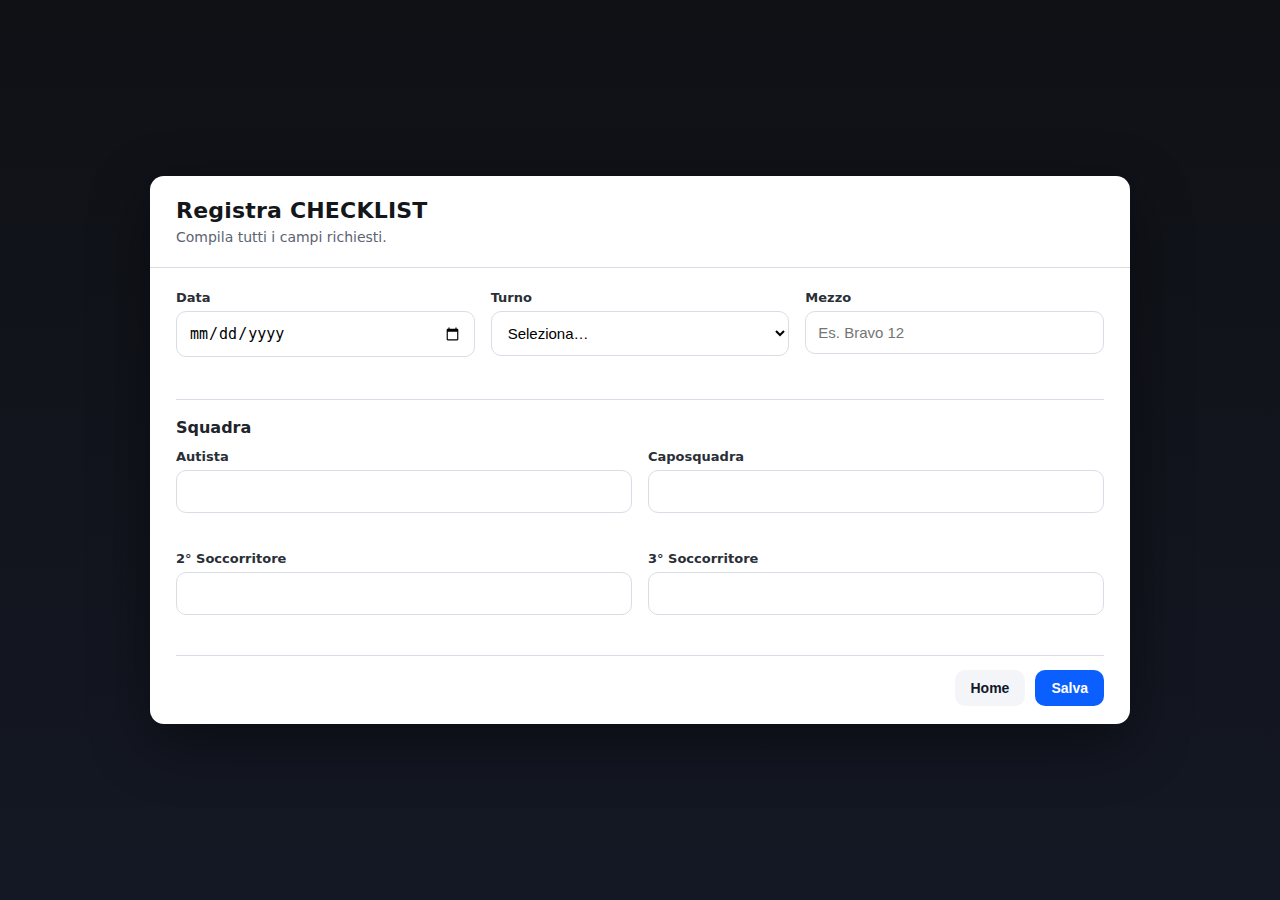
<file: salvataggio.html>
<!doctype html>
<html lang="it">
<head>
  <meta charset="utf-8" />
  <meta name="viewport" content="width=device-width, initial-scale=1" />
  <title>Compilazione Turno</title>
  <link rel="icon" type="image/png" href="logo.png" />
  <link rel="stylesheet" href="salvataggio.css" />
</head>

<body>
  <main class="wrap">
    <section class="card">
      <header class="head">
        <h1>Registra CHECKLIST</h1>
        <p>Compila tutti i campi richiesti.</p>
      </header>

      <form id="shiftForm" novalidate>
        <div class="grid">
          <!-- DATA -->
          <div class="field">
            <label for="data">Data</label>
            <input id="data" name="data" type="date" required />
            <small class="err" data-err-for="data"></small>
          </div>

          <!-- TURNO -->
          <div class="field">
            <label for="turno">Turno</label>
            <select id="turno" name="turno" required>
              <option value="" selected>Seleziona…</option>
              <option value="7-13">7-13</option>
              <option value="8-13">8-13</option>
              <option value="13-20">13-20</option>
              <option value="20-7">20-7</option>
            </select>
            <small class="err" data-err-for="turno"></small>
          </div>

          <!-- MEZZO -->
          <div class="field">
            <label for="mezzo">Mezzo</label>
            <input id="mezzo" name="mezzo" type="text" placeholder="Es. Bravo 12" required />
            <small class="err" data-err-for="mezzo"></small>
          </div>
        </div>

        <hr class="sep" />

        <h2 class="sub">Squadra</h2>

        <div class="grid team">
          <div class="field">
            <label for="autista">Autista</label>
            <input id="autista" name="autista" type="text" required />
            <small class="err" data-err-for="autista"></small>
          </div>

          <div class="field">
            <label for="caposquadra">Caposquadra</label>
            <input id="caposquadra" name="caposquadra" type="text" required />
            <small class="err" data-err-for="caposquadra"></small>
          </div>

          <div class="field">
            <label for="soc2">2° Soccorritore</label>
            <input id="soc2" name="soc2" type="text" required />
            <small class="err" data-err-for="soc2"></small>
          </div>

          <div class="field">
            <label for="soc3">3° Soccorritore</label>
            <input id="soc3" name="soc3" type="text" required />
            <small class="err" data-err-for="soc3"></small>
          </div>
        </div>

        <div class="footer">
          <div class="status" id="status" aria-live="polite"></div>

          <div class="actions">
            <button type="button" class="btn btn-ghost" id="btnHome">Home</button>
            <button type="button" class="btn btn-primary" id="btnSave">Salva</button>
          </div>
        </div>
      </form>
    </section>
  </main>

  <script src="salvataggio.js"></script>
</body>
</html>
</file>
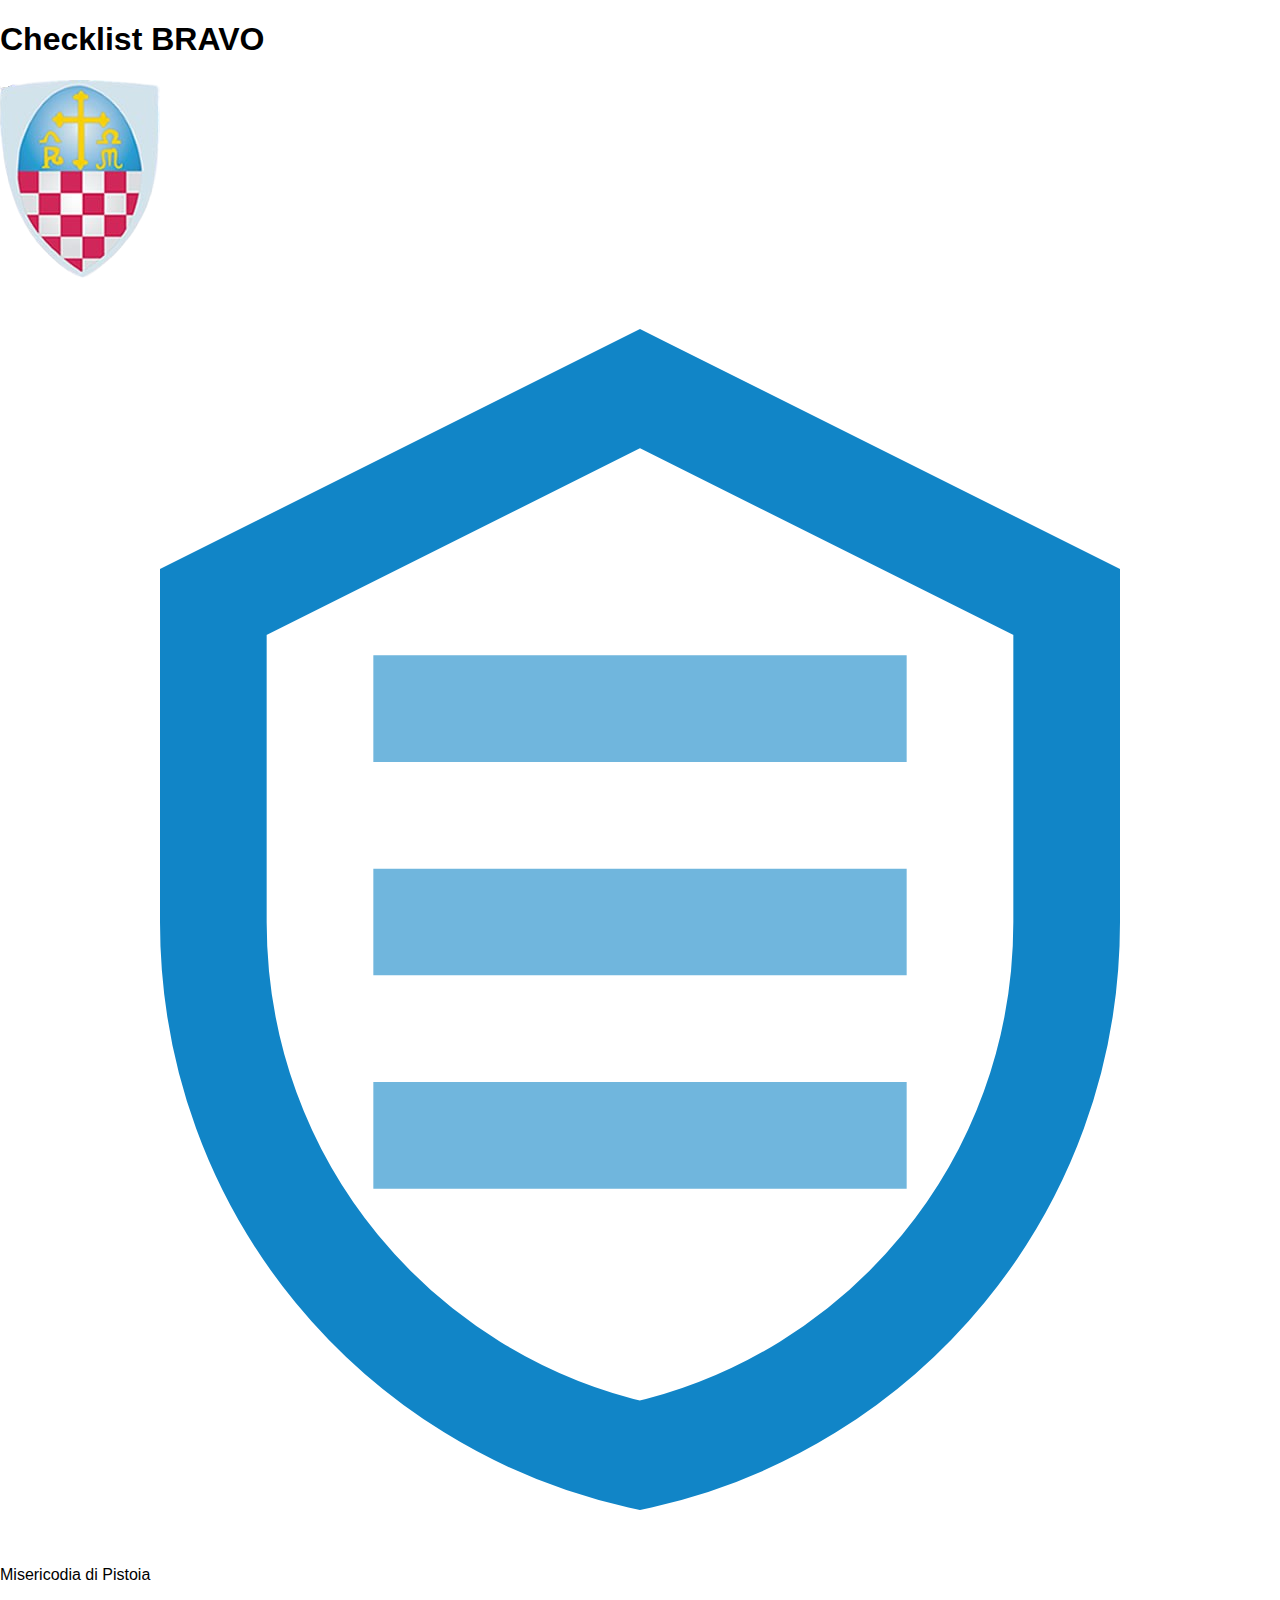
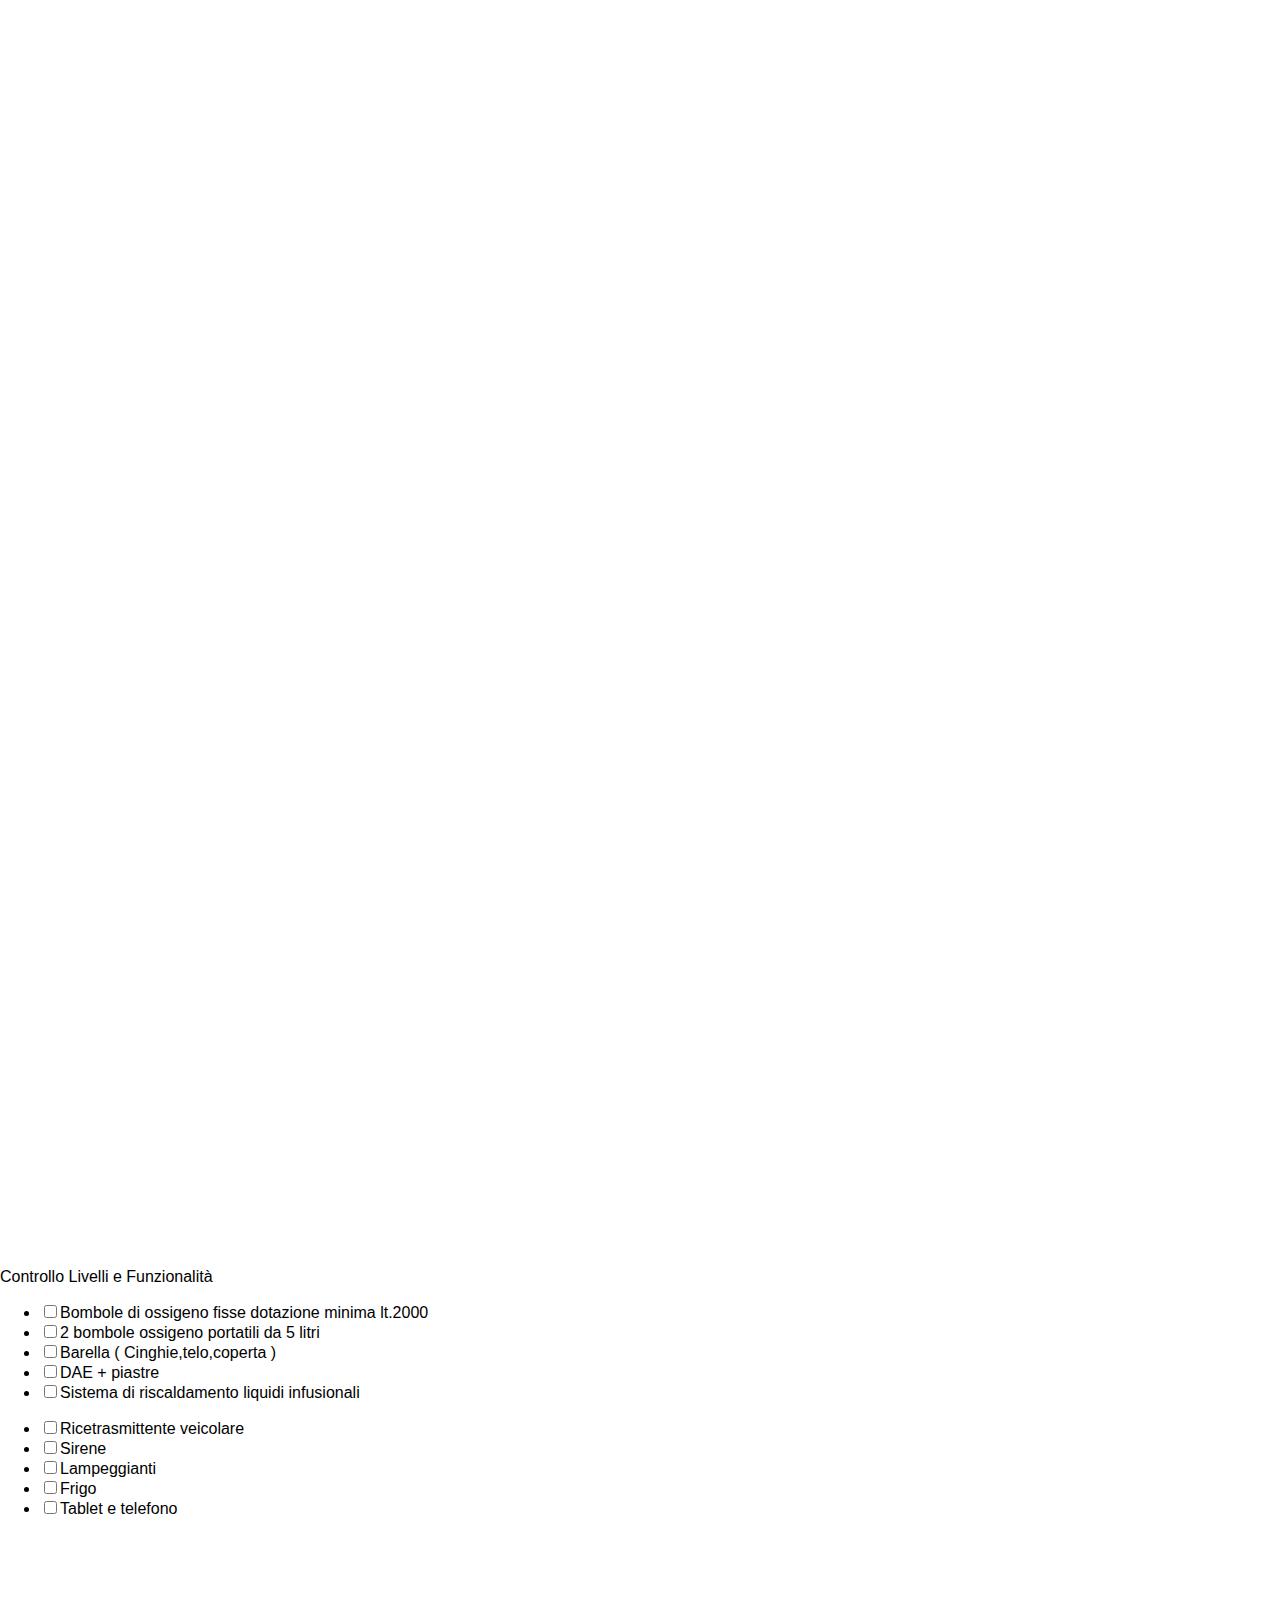
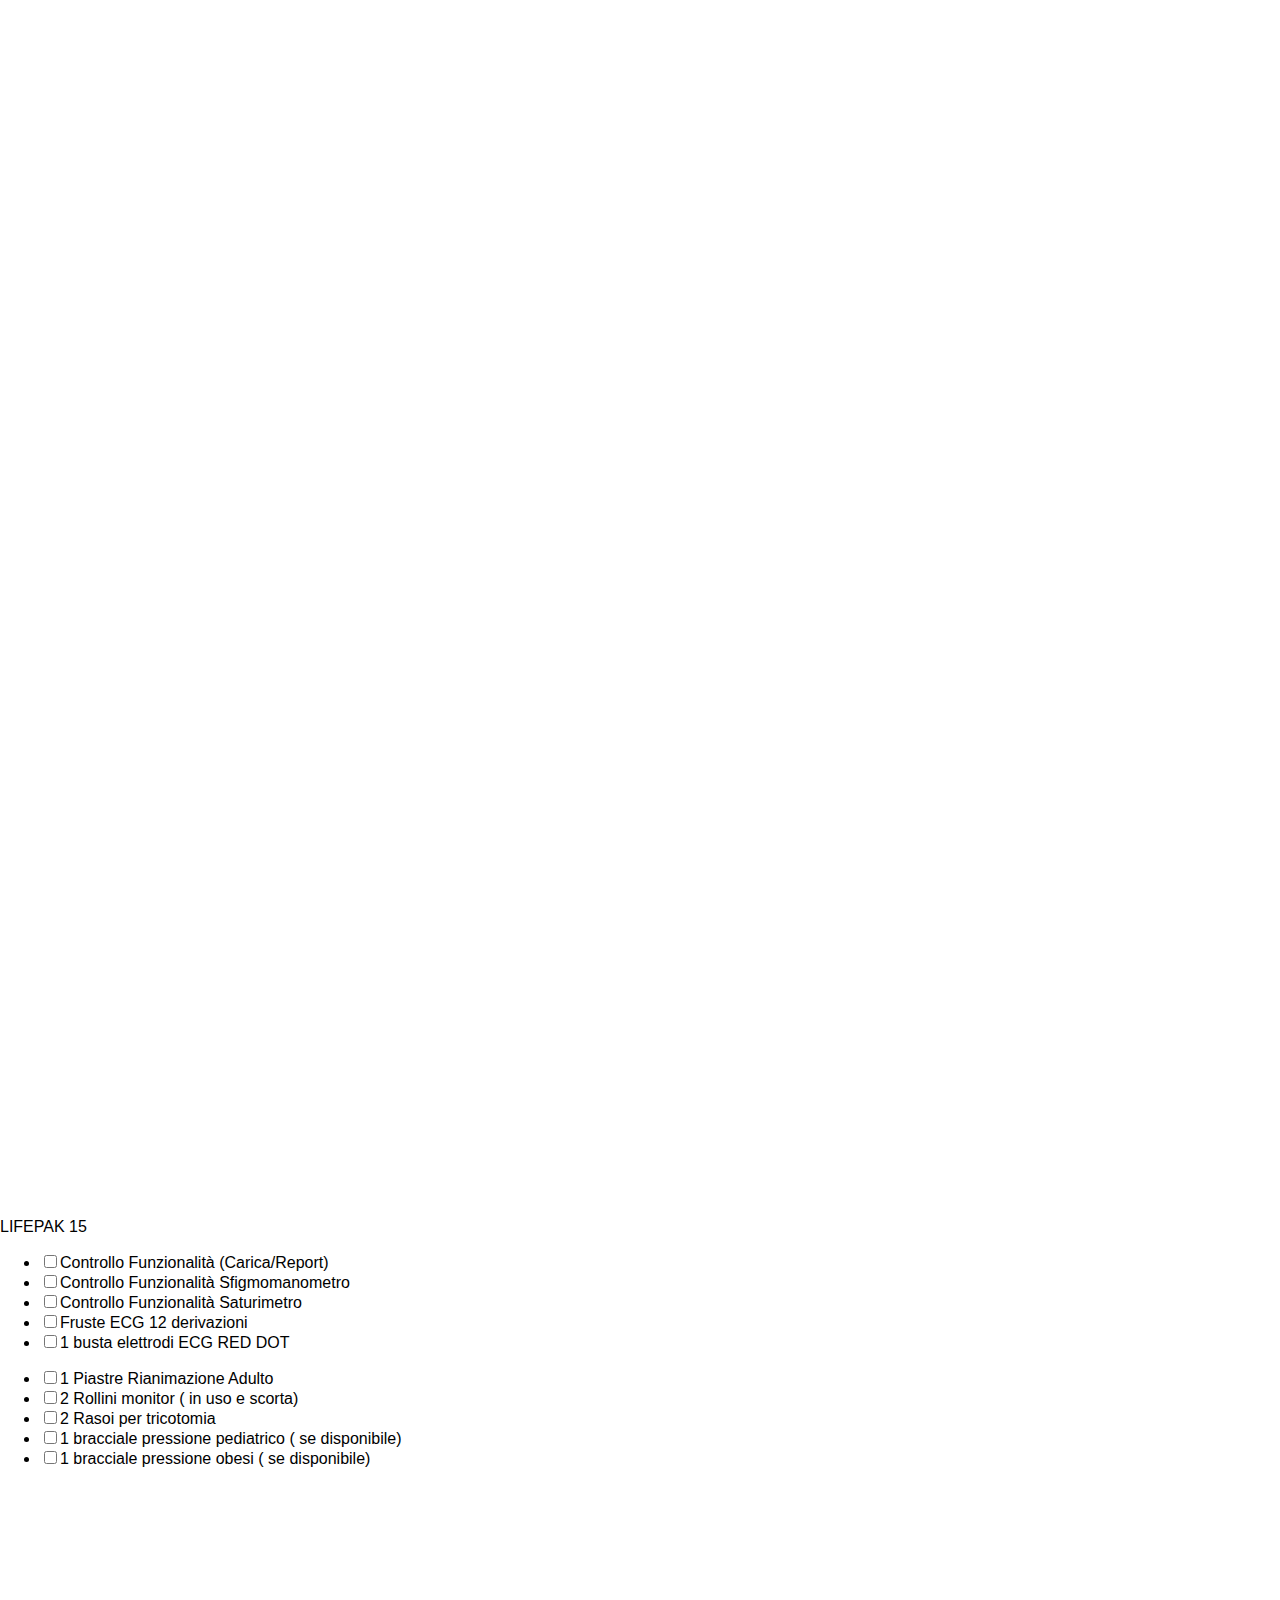
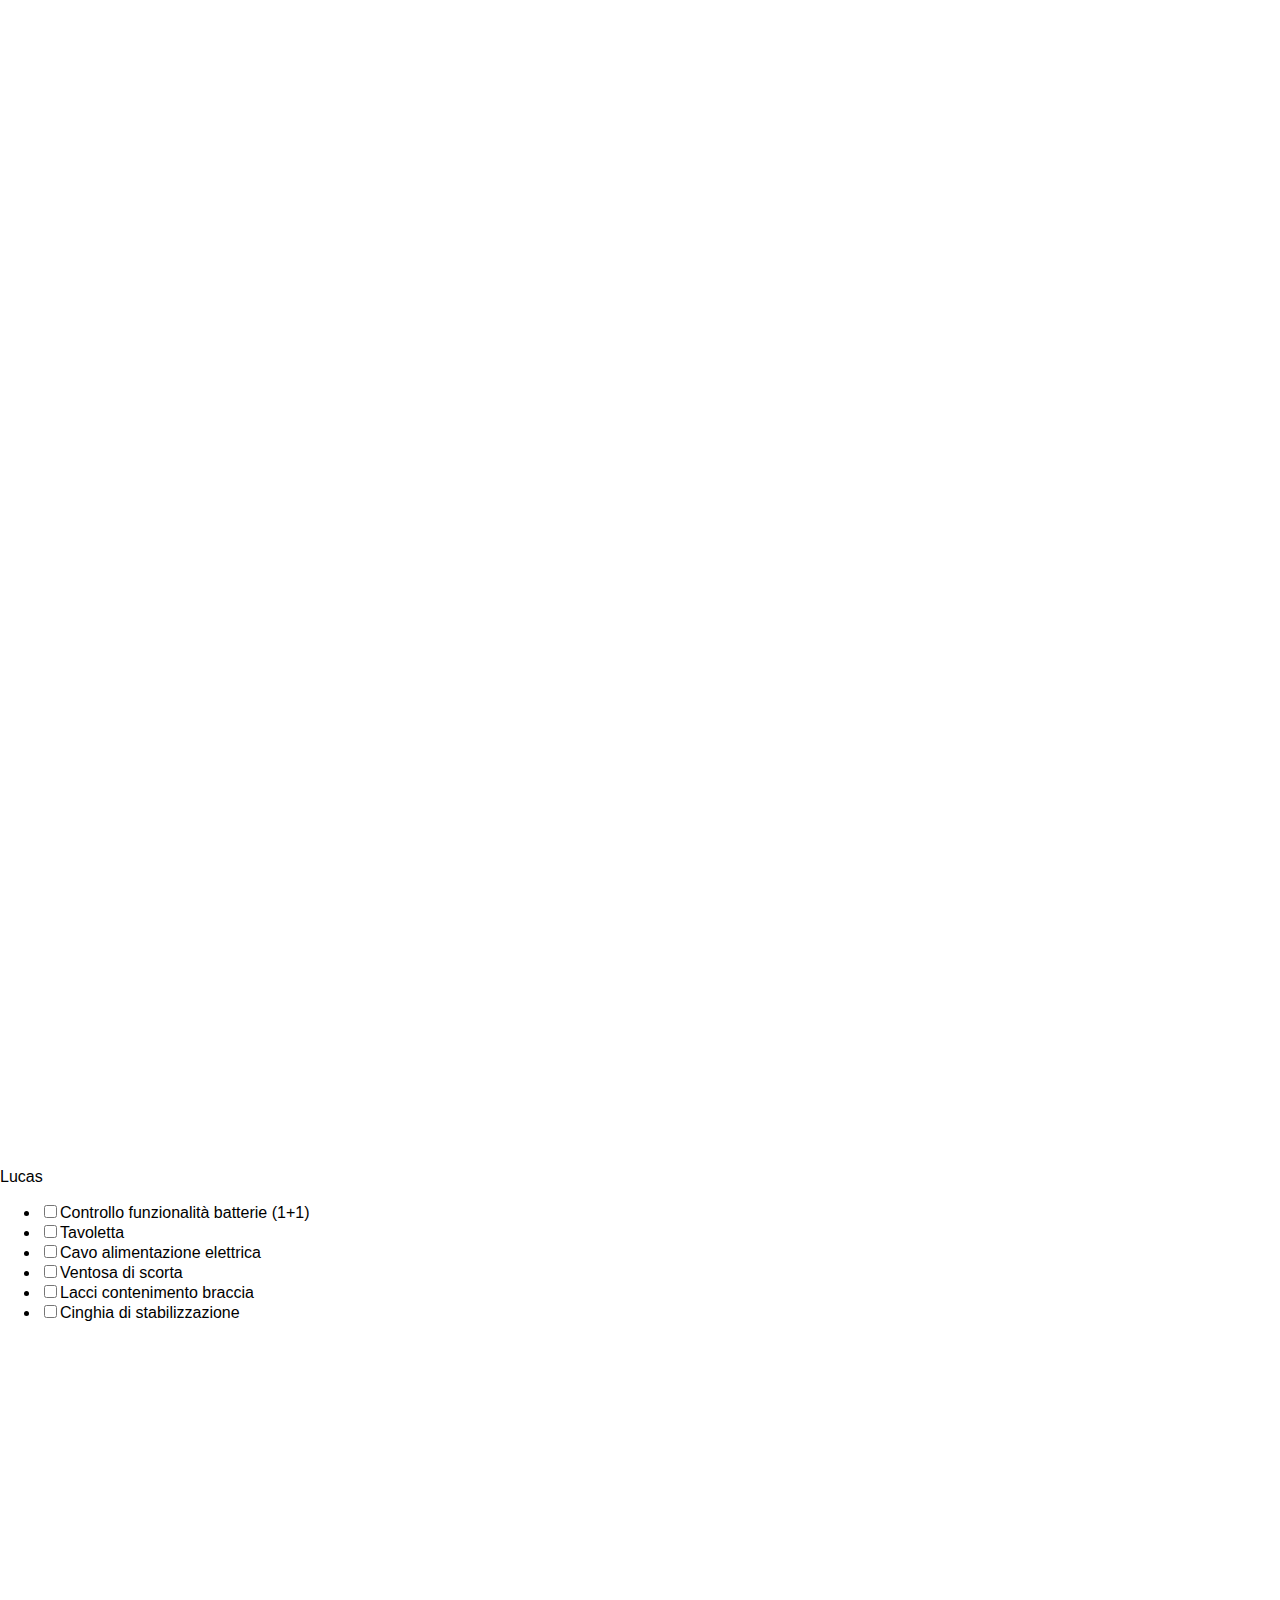
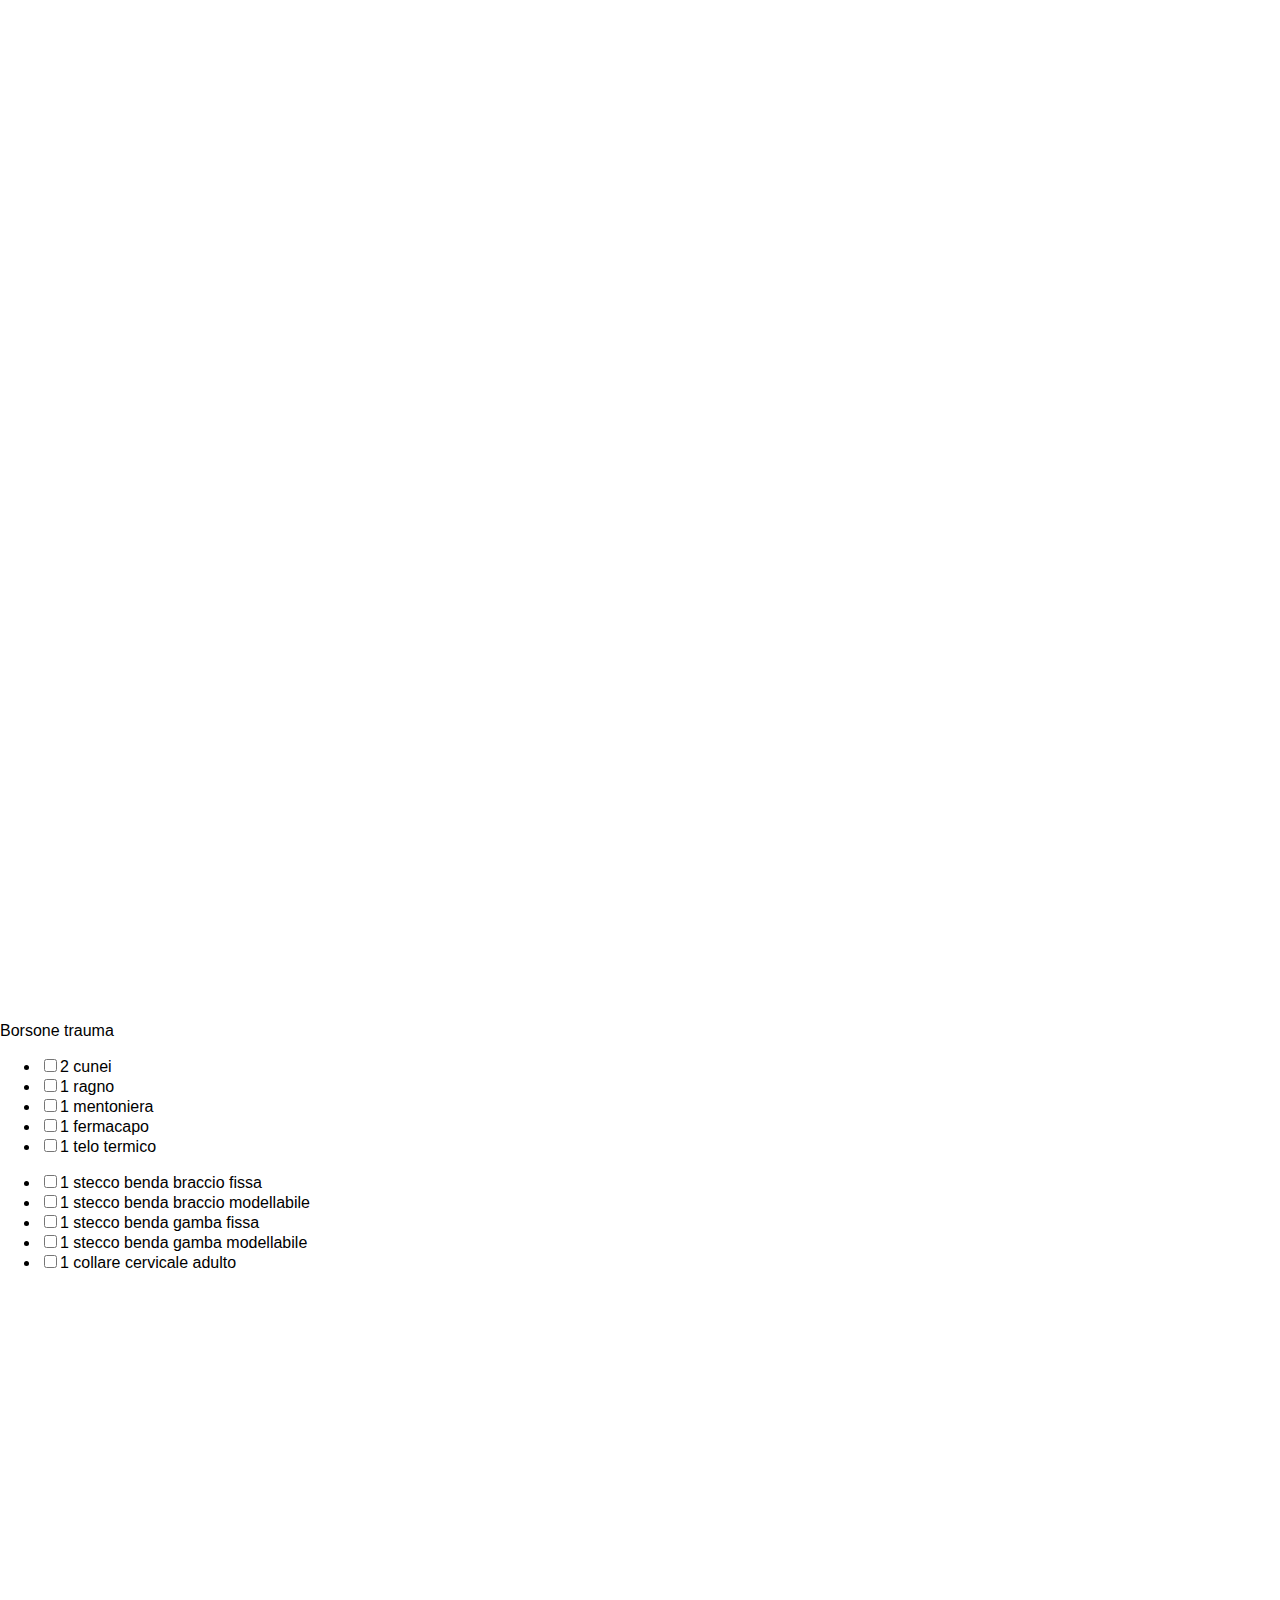
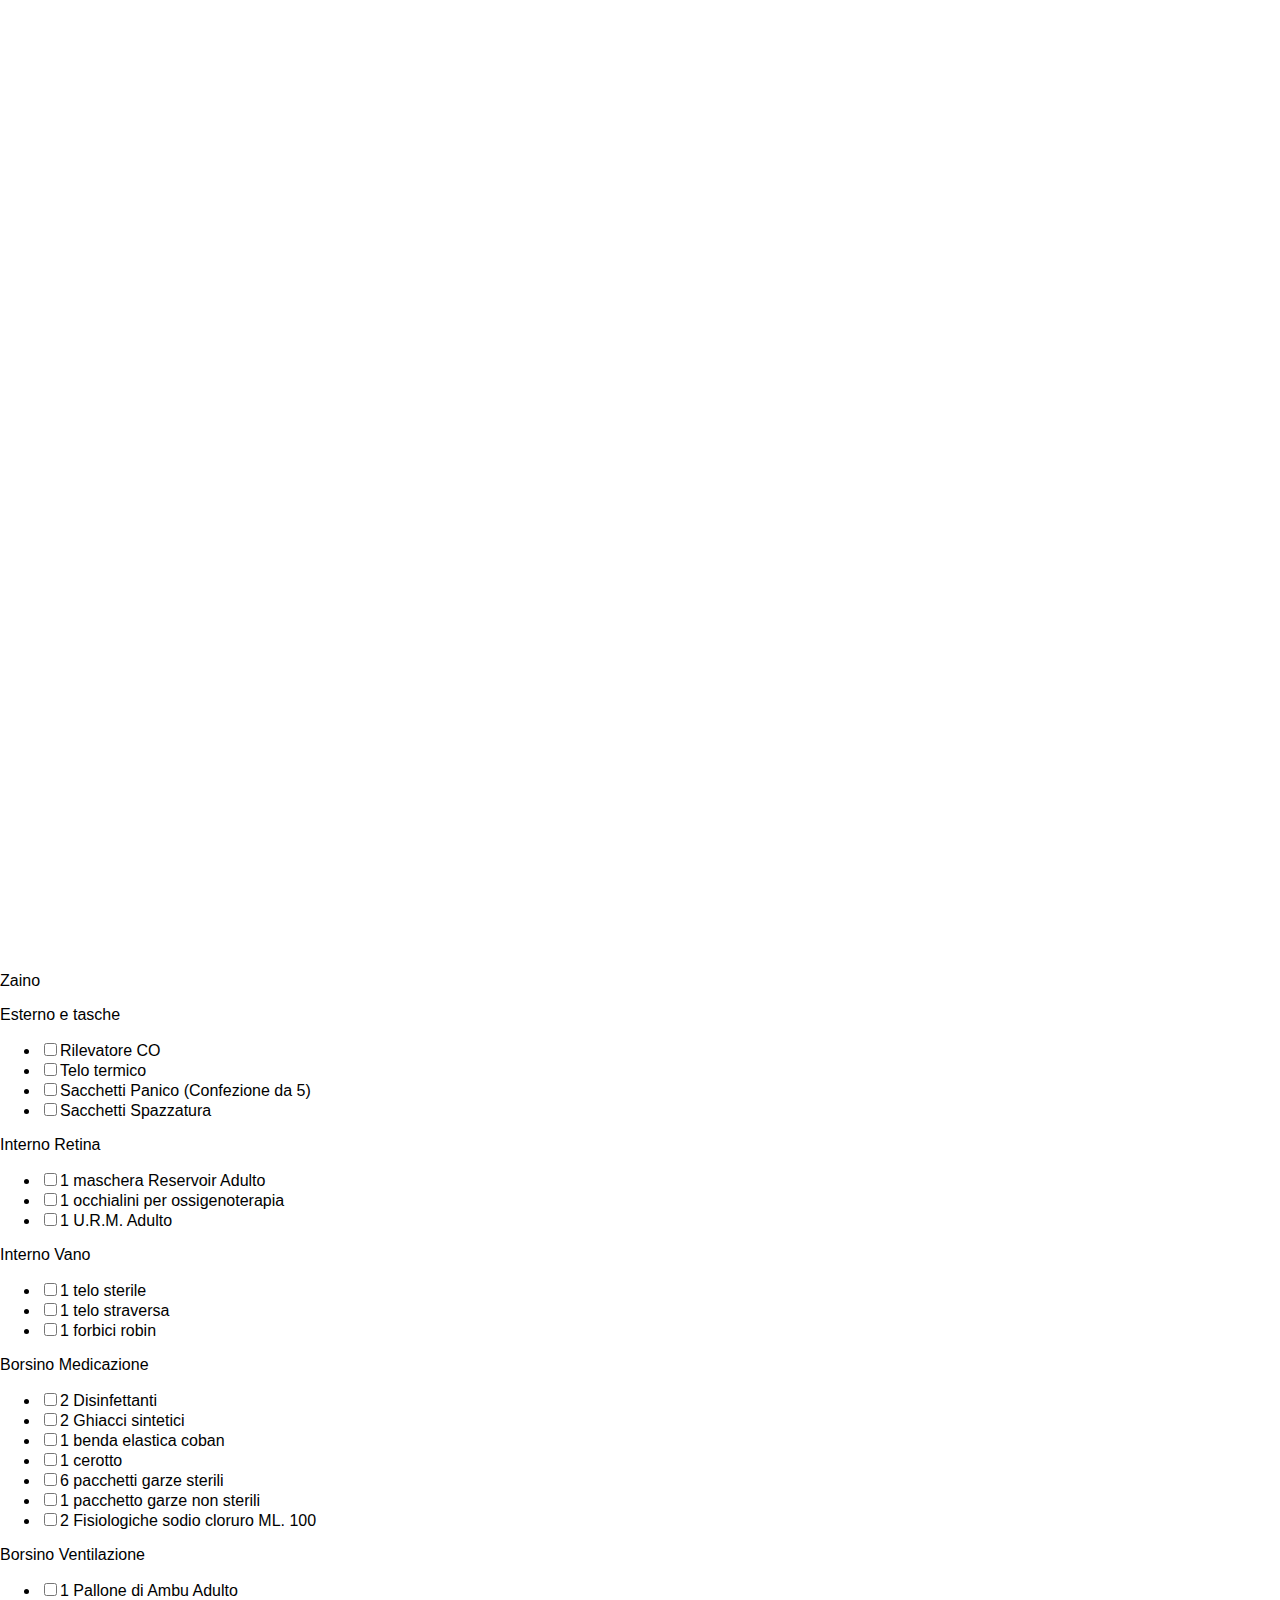
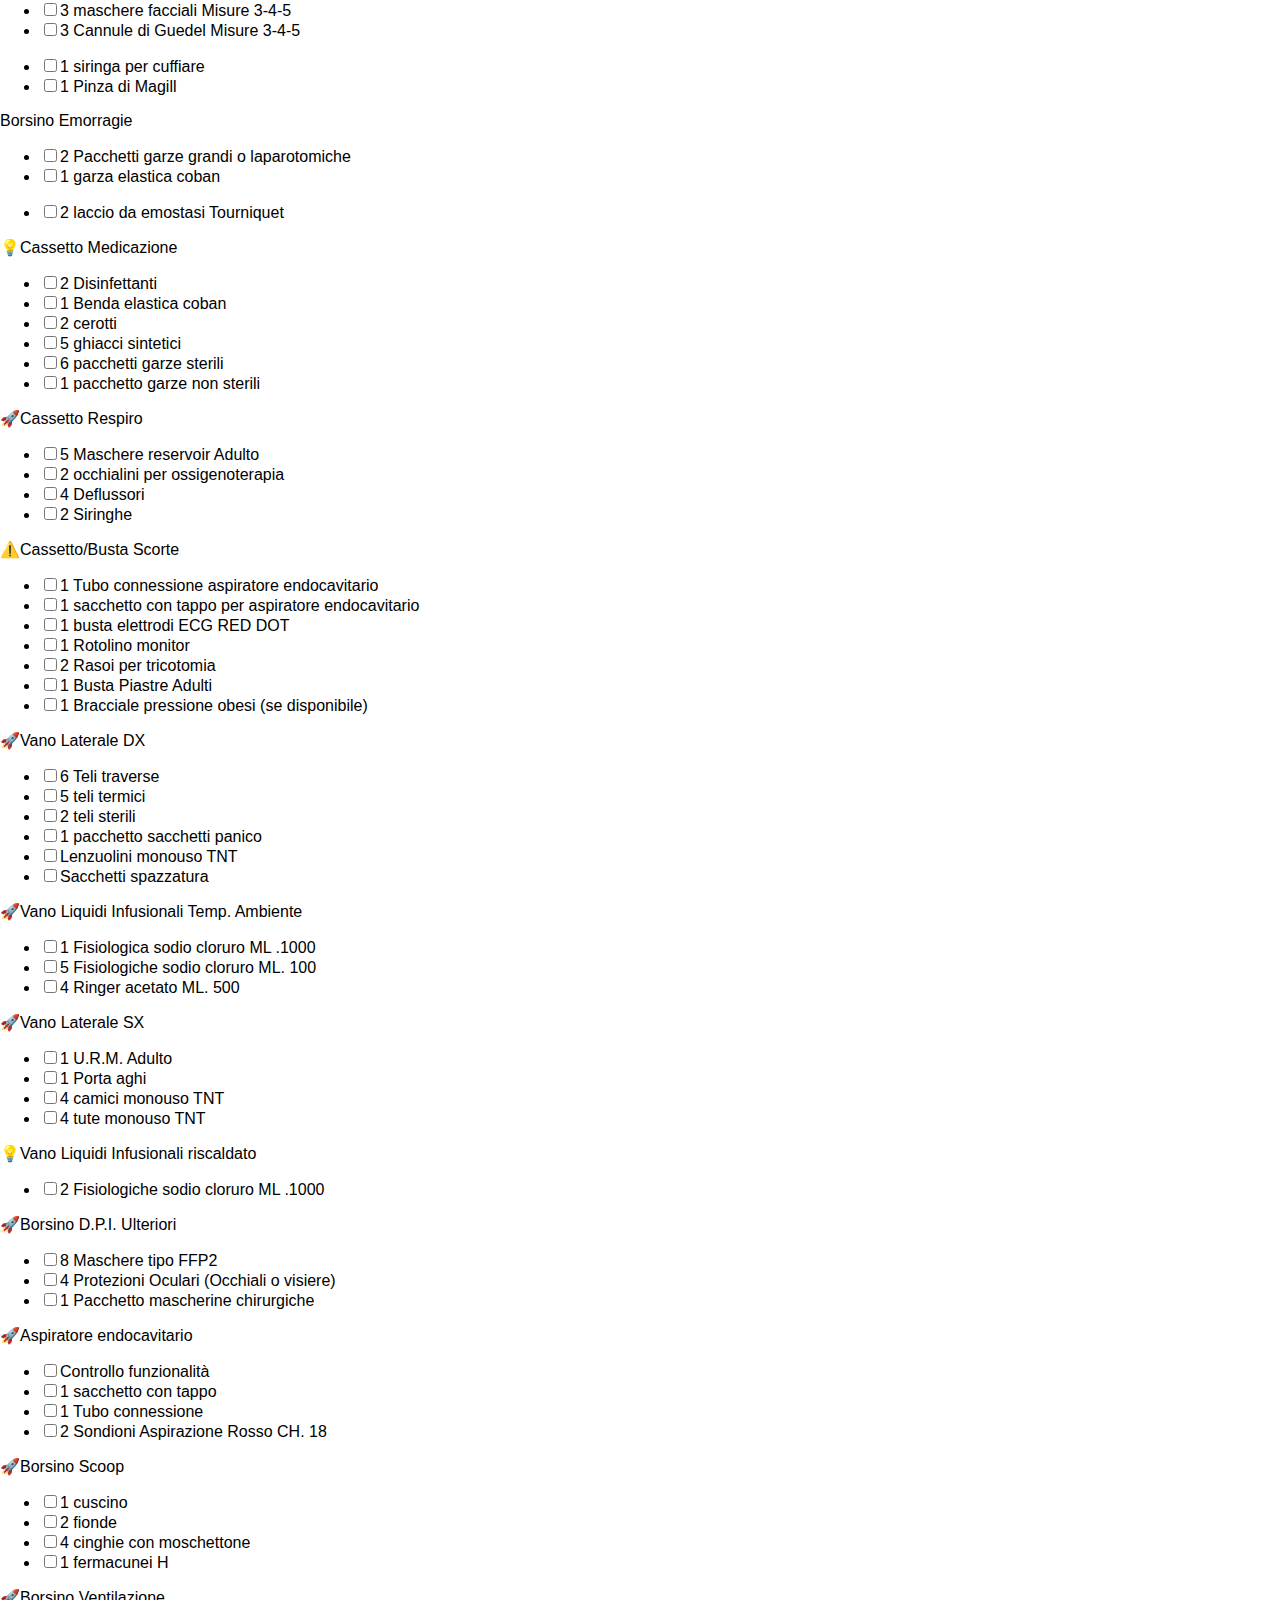
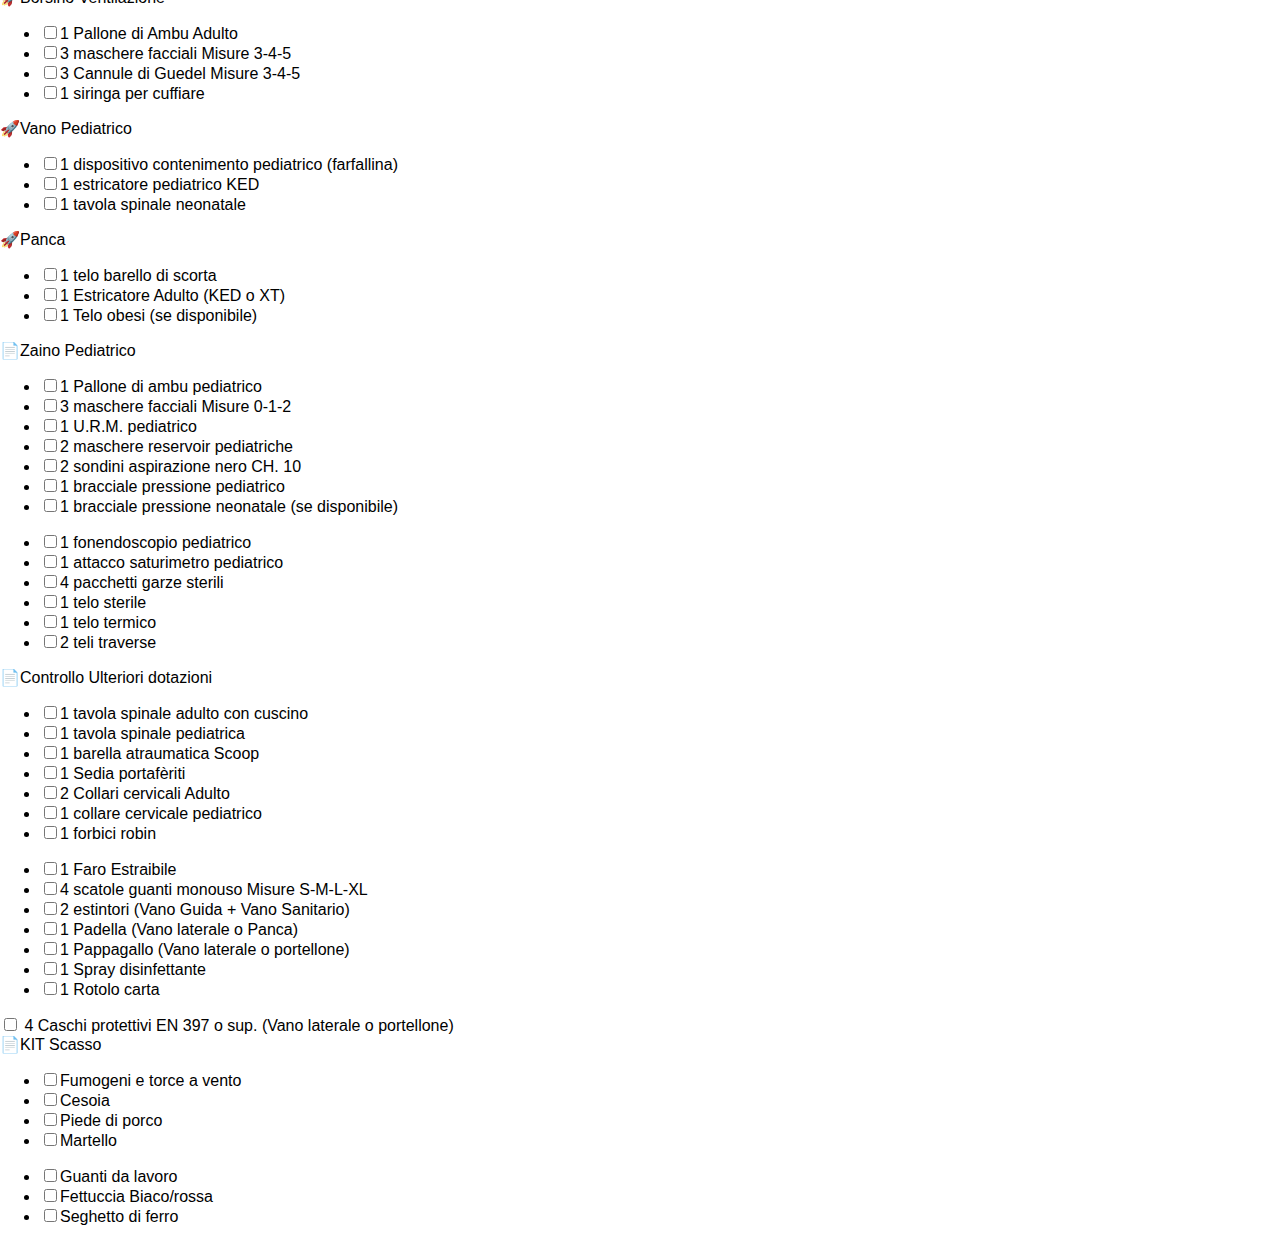
<file: utils/bravo/bravo.html>
<!doctype html>
<html lang="it">
<head>
  <meta charset="utf-8" />
  <meta name="viewport" content="width=device-width, initial-scale=1" />
  <title>Checklist BRAVO - Tutte le pagine</title>
  <link rel="stylesheet" href="bravo.css" />
</head>

<body>
  <main class="page">

    <!-- ===================== PAGINA 1 ===================== -->
    <section class="paper">
      <h1 class="title">Checklist BRAVO</h1>

      <div class="brand-wrap">
        <div class="brand">
            <img src="../logo.png" alt="Logo" aria-hidden="true">
            <svg class="ico" viewBox="0 0 24 24" fill="none">
              <path d="M12 2l8 4v6c0 5-3.5 9-8 10C7.5 21 4 17 4 12V6l8-4z" stroke="#1185c7" stroke-width="2"/>
              <path d="M7 8h10M7 12h10M7 16h10" stroke="#1185c7" stroke-width="2" opacity=".6"/>
            </svg>
          </div>
          <span>Misericodia di Pistoia</span>
        </div>
      </div>

      <!-- Controllo Livelli e Funzionalità -->
      <section class="section" data-section>
        <header class="section-head bg-green">
          <svg class="ico" viewBox="0 0 24 24" fill="none" aria-hidden="true">
            <path d="M12 2v2M12 20v2M4 12H2M22 12h-2M5 5l-1.5-1.5M20.5 20.5L19 19M19 5l1.5-1.5M3.5 20.5L5 19"
                  stroke="white" stroke-width="2" stroke-linecap="round"/>
            <path d="M12 6a6 6 0 1 0 0 12a6 6 0 0 0 0-12z" stroke="white" stroke-width="2" opacity=".9"/>
          </svg>
          <span>Controllo Livelli e Funzionalità</span>
        </header>

        <div class="section-body">
          <div class="grid-2">
            <ul class="checklist">
              <li class="item"><input class="cb" type="checkbox" id="c1"><label for="c1">Bombole di ossigeno fisse dotazione minima lt.2000</label></li>
              <li class="item"><input class="cb" type="checkbox" id="c2"><label for="c2">2 bombole ossigeno portatili da 5 litri</label></li>
              <li class="item"><input class="cb" type="checkbox" id="c3"><label for="c3">Barella ( Cinghie,telo,coperta )</label></li>
              <li class="item"><input class="cb" type="checkbox" id="c4"><label for="c4">DAE + piastre</label></li>
              <li class="item"><input class="cb" type="checkbox" id="c5"><label for="c5">Sistema di riscaldamento liquidi infusionali</label></li>
            </ul>

            <ul class="checklist">
              <li class="item"><input class="cb" type="checkbox" id="c6"><label for="c6">Ricetrasmittente veicolare</label></li>
              <li class="item"><input class="cb" type="checkbox" id="c7"><label for="c7">Sirene</label></li>
              <li class="item"><input class="cb" type="checkbox" id="c8"><label for="c8">Lampeggianti</label></li>
              <li class="item"><input class="cb" type="checkbox" id="c9"><label for="c9">Frigo</label></li>
              <li class="item"><input class="cb" type="checkbox" id="c10"><label for="c10">Tablet e telefono</label></li>
            </ul>
          </div>
        </div>
      </section>

      <!-- LIFEPAK 15 -->
      <section class="section" data-section>
        <header class="section-head bg-orange">
          <svg class="ico" viewBox="0 0 24 24" fill="none" aria-hidden="true">
            <path d="M5 14c3-1 5-4 6-8c3 2 5 6 5 10c0 3-2 5-5 5s-6-2-6-7z"
                  stroke="white" stroke-width="2" stroke-linejoin="round"/>
            <path d="M13 10h7M17 6v8" stroke="white" stroke-width="2" stroke-linecap="round" opacity=".9"/>
          </svg>
          <span>LIFEPAK 15</span>
        </header>

        <div class="section-body">
          <div class="grid-2">
            <ul class="checklist">
              <li class="item"><input class="cb" type="checkbox" id="l1"><label for="l1">Controllo Funzionalità (Carica/Report)</label></li>
              <li class="item"><input class="cb" type="checkbox" id="l2"><label for="l2">Controllo Funzionalità Sfigmomanometro</label></li>
              <li class="item"><input class="cb" type="checkbox" id="l3"><label for="l3">Controllo Funzionalità Saturimetro</label></li>
              <li class="item"><input class="cb" type="checkbox" id="l4"><label for="l4">Fruste ECG 12 derivazioni</label></li>
              <li class="item"><input class="cb" type="checkbox" id="l5"><label for="l5">1 busta elettrodi ECG RED DOT</label></li>
            </ul>

            <ul class="checklist">
              <li class="item"><input class="cb" type="checkbox" id="l6"><label for="l6">1 Piastre Rianimazione Adulto</label></li>
              <li class="item"><input class="cb" type="checkbox" id="l7"><label for="l7">2 Rollini monitor ( in uso e scorta)</label></li>
              <li class="item"><input class="cb" type="checkbox" id="l8"><label for="l8">2 Rasoi per tricotomia</label></li>
              <li class="item"><input class="cb" type="checkbox" id="l9"><label for="l9">1 bracciale pressione pediatrico ( se disponibile)</label></li>
              <li class="item"><input class="cb" type="checkbox" id="l10"><label for="l10">1 bracciale pressione obesi ( se disponibile)</label></li>
            </ul>
          </div>
        </div>
      </section>

      <!-- Lucas + Borsone trauma -->
      <div class="row-2">
        <section class="section" data-section>
          <header class="section-head bg-purple">
            <svg class="ico" viewBox="0 0 24 24" fill="none" aria-hidden="true">
              <path d="M12 2l10 18H2L12 2z" stroke="white" stroke-width="2"/>
              <path d="M12 9v5" stroke="white" stroke-width="2" stroke-linecap="round"/>
              <path d="M12 17h.01" stroke="white" stroke-width="3" stroke-linecap="round"/>
            </svg>
            <span>Lucas</span>
          </header>
          <div class="section-body">
            <ul class="checklist">
              <li class="item"><input class="cb" type="checkbox" id="u1"><label for="u1">Controllo funzionalità batterie (1+1)</label></li>
              <li class="item"><input class="cb" type="checkbox" id="u2"><label for="u2">Tavoletta</label></li>
              <li class="item"><input class="cb" type="checkbox" id="u3"><label for="u3">Cavo alimentazione elettrica</label></li>
              <li class="item"><input class="cb" type="checkbox" id="u4"><label for="u4">Ventosa di scorta</label></li>
              <li class="item"><input class="cb" type="checkbox" id="u5"><label for="u5">Lacci contenimento braccia</label></li>
              <li class="item"><input class="cb" type="checkbox" id="u6"><label for="u6">Cinghia di stabilizzazione</label></li>
            </ul>
          </div>
        </section>

        <section class="section" data-section>
          <header class="section-head bg-blue">
            <svg class="ico" viewBox="0 0 24 24" fill="none" aria-hidden="true">
              <path d="M4 7h16v13H4V7z" stroke="white" stroke-width="2"/>
              <path d="M7 7V5h10v2" stroke="white" stroke-width="2"/>
              <path d="M7 12h10M7 16h10" stroke="white" stroke-width="2" opacity=".9"/>
            </svg>
            <span>Borsone trauma</span>
          </header>
          <div class="section-body">
            <div class="grid-2">
              <ul class="checklist">
                <li class="item"><input class="cb" type="checkbox" id="t1"><label for="t1">2 cunei</label></li>
                <li class="item"><input class="cb" type="checkbox" id="t2"><label for="t2">1 ragno</label></li>
                <li class="item"><input class="cb" type="checkbox" id="t3"><label for="t3">1 mentoniera</label></li>
                <li class="item"><input class="cb" type="checkbox" id="t4"><label for="t4">1 fermacapo</label></li>
                <li class="item"><input class="cb" type="checkbox" id="t5"><label for="t5">1 telo termico</label></li>
              </ul>

              <ul class="checklist">
                <li class="item"><input class="cb" type="checkbox" id="t6"><label for="t6">1 stecco benda braccio fissa</label></li>
                <li class="item"><input class="cb" type="checkbox" id="t7"><label for="t7">1 stecco benda braccio modellabile</label></li>
                <li class="item"><input class="cb" type="checkbox" id="t8"><label for="t8">1 stecco benda gamba fissa</label></li>
                <li class="item"><input class="cb" type="checkbox" id="t9"><label for="t9">1 stecco benda gamba modellabile</label></li>
                <li class="item"><input class="cb" type="checkbox" id="t10"><label for="t10">1 collare cervicale adulto</label></li>
              </ul>
            </div>
          </div>
        </section>
      </div>

      <!-- Zaino -->
      <section class="section" data-section data-parent>
        <header class="section-head bg-red">
          <svg class="ico" viewBox="0 0 24 24" fill="none" aria-hidden="true">
            <path d="M7 8V7a5 5 0 0 1 10 0v1" stroke="white" stroke-width="2"/>
            <path d="M6 8h12l-1 14H7L6 8z" stroke="white" stroke-width="2"/>
            <path d="M9 12h6" stroke="white" stroke-width="2" opacity=".9"/>
          </svg>
          <span>Zaino</span>
        </header>
      
        <div class="zaino-body">
          <div class="zaino-grid">
      
            <section class="flat" data-subsection>
              <div class="z-card">
                <p class="z-title">Esterno e tasche</p>
                <ul class="checklist">
                  <li class="item"><input class="cb" type="checkbox" id="z1"><label for="z1">Rilevatore CO</label></li>
                  <li class="item"><input class="cb" type="checkbox" id="z2"><label for="z2">Telo termico</label></li>
                  <li class="item"><input class="cb" type="checkbox" id="z3"><label for="z3">Sacchetti Panico (Confezione da 5)</label></li>
                  <li class="item"><input class="cb" type="checkbox" id="z4"><label for="z4">Sacchetti Spazzatura</label></li>
                </ul>
              </div>
            </section>
      
            <section class="flat" data-subsection>
              <div class="z-card">
                <p class="z-title">Interno Retina</p>
                <ul class="checklist">
                  <li class="item"><input class="cb" type="checkbox" id="z5"><label for="z5">1 maschera Reservoir Adulto</label></li>
                  <li class="item"><input class="cb" type="checkbox" id="z6"><label for="z6">1 occhialini per ossigenoterapia</label></li>
                  <li class="item"><input class="cb" type="checkbox" id="z7"><label for="z7">1 U.R.M. Adulto</label></li>
                </ul>
              </div>
            </section>
      
            <section class="flat" data-subsection>
              <div class="z-card">
                <p class="z-title">Interno Vano</p>
                <ul class="checklist">
                  <li class="item"><input class="cb" type="checkbox" id="z8"><label for="z8">1 telo sterile</label></li>
                  <li class="item"><input class="cb" type="checkbox" id="z9"><label for="z9">1 telo straversa</label></li>
                  <li class="item"><input class="cb" type="checkbox" id="z10"><label for="z10">1 forbici robin</label></li>
                </ul>
              </div>
            </section>
      
            <section class="flat" data-subsection>
              <div class="z-card">
                <p class="z-title">Borsino Medicazione</p>
                <ul class="checklist">
                  <li class="item"><input class="cb" type="checkbox" id="z11"><label for="z11">2 Disinfettanti</label></li>
                  <li class="item"><input class="cb" type="checkbox" id="z12"><label for="z12">2 Ghiacci sintetici</label></li>
                  <li class="item"><input class="cb" type="checkbox" id="z13"><label for="z13">1 benda elastica coban</label></li>
                  <li class="item"><input class="cb" type="checkbox" id="z14"><label for="z14">1 cerotto</label></li>
                  <li class="item"><input class="cb" type="checkbox" id="z15"><label for="z15">6 pacchetti garze sterili</label></li>
                  <li class="item"><input class="cb" type="checkbox" id="z16"><label for="z16">1 pacchetto garze non sterili</label></li>
                  <li class="item"><input class="cb" type="checkbox" id="z17"><label for="z17">2 Fisiologiche sodio cloruro ML. 100</label></li>
                </ul>
              </div>
            </section>
      
            <section class="flat" data-subsection>
              <div class="z-card z-wide">
                <p class="z-title">Borsino Ventilazione</p>
                <div class="grid-2">
                  <ul class="checklist">
                    <li class="item"><input class="cb" type="checkbox" id="z18"><label for="z18">1 Pallone di Ambu Adulto</label></li>
                    <li class="item"><input class="cb" type="checkbox" id="z19"><label for="z19">3 maschere facciali Misure 3-4-5</label></li>
                    <li class="item"><input class="cb" type="checkbox" id="z20"><label for="z20">3 Cannule di Guedel Misure 3-4-5</label></li>
                  </ul>
                  <ul class="checklist">
                    <li class="item"><input class="cb" type="checkbox" id="z21"><label for="z21">1 siringa per cuffiare</label></li>
                    <li class="item"><input class="cb" type="checkbox" id="z22"><label for="z22">1 Pinza di Magill</label></li>
                  </ul>
                </div>
              </div>
            </section>
      
            <section class="flat" data-subsection>
              <div class="z-card z-wide">
                <p class="z-title">Borsino Emorragie</p>
                <div class="grid-2">
                  <ul class="checklist">
                    <li class="item"><input class="cb" type="checkbox" id="z23"><label for="z23">2 Pacchetti garze grandi o laparotomiche</label></li>
                    <li class="item"><input class="cb" type="checkbox" id="z24"><label for="z24">1 garza elastica coban</label></li>
                  </ul>
                  <ul class="checklist">
                    <li class="item"><input class="cb" type="checkbox" id="z25"><label for="z25">2 laccio da emostasi Tourniquet</label></li>
                  </ul>
                </div>
              </div>
            </section>
      
          </div>
        </div>
      </section>
    </section>  <!-- fine paper PAGINA 1 -->

    <!-- ===================== PAGINA 2 ===================== -->
    <section class="paper">
      <div class="cards-2col">

        <section class="flat" data-section>
          <header class="flat-head bg-red">
            <span class="flat-icon">💡</span><span>Cassetto Medicazione</span>
          </header>
          <div class="flat-body">
            <ul class="checklist">
              <li class="item"><input class="cb" type="checkbox" id="p2m1"><label for="p2m1">2 Disinfettanti</label></li>
              <li class="item"><input class="cb" type="checkbox" id="p2m2"><label for="p2m2">1 Benda elastica coban</label></li>
              <li class="item"><input class="cb" type="checkbox" id="p2m3"><label for="p2m3">2 cerotti</label></li>
              <li class="item"><input class="cb" type="checkbox" id="p2m4"><label for="p2m4">5 ghiacci sintetici</label></li>
              <li class="item"><input class="cb" type="checkbox" id="p2m5"><label for="p2m5">6 pacchetti garze sterili</label></li>
              <li class="item"><input class="cb" type="checkbox" id="p2m6"><label for="p2m6">1 pacchetto garze non sterili</label></li>
            </ul>
          </div>
        </section>

        <section class="flat" data-section>
          <header class="flat-head bg-blue">
            <span class="flat-icon">🚀</span><span>Cassetto Respiro</span>
          </header>
          <div class="flat-body">
            <ul class="checklist">
              <li class="item"><input class="cb" type="checkbox" id="p2r1"><label for="p2r1">5 Maschere reservoir Adulto</label></li>
              <li class="item"><input class="cb" type="checkbox" id="p2r2"><label for="p2r2">2 occhialini per ossigenoterapia</label></li>
              <li class="item"><input class="cb" type="checkbox" id="p2r3"><label for="p2r3">4 Deflussori</label></li>
              <li class="item"><input class="cb" type="checkbox" id="p2r4"><label for="p2r4">2 Siringhe</label></li>
            </ul>
          </div>
        </section>

        <section class="flat span-2" data-section>
          <header class="flat-head bg-green">
            <span class="flat-icon">⚠️</span><span>Cassetto/Busta Scorte</span>
          </header>
          <div class="flat-body">
            <ul class="checklist">
              <li class="item"><input class="cb" type="checkbox" id="p2s1"><label for="p2s1">1 Tubo connessione aspiratore endocavitario</label></li>
              <li class="item"><input class="cb" type="checkbox" id="p2s2"><label for="p2s2">1 sacchetto con tappo per aspiratore endocavitario</label></li>
              <li class="item"><input class="cb" type="checkbox" id="p2s3"><label for="p2s3">1 busta elettrodi ECG RED DOT</label></li>
              <li class="item"><input class="cb" type="checkbox" id="p2s4"><label for="p2s4">1 Rotolino monitor</label></li>
              <li class="item"><input class="cb" type="checkbox" id="p2s5"><label for="p2s5">2 Rasoi per tricotomia</label></li>
              <li class="item"><input class="cb" type="checkbox" id="p2s6"><label for="p2s6">1 Busta Piastre Adulti</label></li>
              <li class="item"><input class="cb" type="checkbox" id="p2s7"><label for="p2s7">1 Bracciale pressione obesi (se disponibile)</label></li>
            </ul>
          </div>
        </section>

        <section class="flat" data-section>
          <header class="flat-head bg-orange">
            <span class="flat-icon">🚀</span><span>Vano Laterale DX</span>
          </header>
          <div class="flat-body">
            <ul class="checklist">
              <li class="item"><input class="cb" type="checkbox" id="p2dx1"><label for="p2dx1">6 Teli traverse</label></li>
              <li class="item"><input class="cb" type="checkbox" id="p2dx2"><label for="p2dx2">5 teli termici</label></li>
              <li class="item"><input class="cb" type="checkbox" id="p2dx3"><label for="p2dx3">2 teli sterili</label></li>
              <li class="item"><input class="cb" type="checkbox" id="p2dx4"><label for="p2dx4">1 pacchetto sacchetti panico</label></li>
              <li class="item"><input class="cb" type="checkbox" id="p2dx5"><label for="p2dx5">Lenzuolini monouso TNT</label></li>
              <li class="item"><input class="cb" type="checkbox" id="p2dx6"><label for="p2dx6">Sacchetti spazzatura</label></li>
            </ul>
          </div>
        </section>

        <section class="flat span-2" data-section>
          <header class="flat-head bg-darkblue">
            <span class="flat-icon">🚀</span><span>Vano Liquidi Infusionali Temp. Ambiente</span>
          </header>
          <div class="flat-body">
            <ul class="checklist">
              <li class="item"><input class="cb" type="checkbox" id="p2li1"><label for="p2li1">1 Fisiologica sodio cloruro ML .1000</label></li>
              <li class="item"><input class="cb" type="checkbox" id="p2li2"><label for="p2li2">5 Fisiologiche sodio cloruro ML. 100</label></li>
              <li class="item"><input class="cb" type="checkbox" id="p2li3"><label for="p2li3">4 Ringer acetato ML. 500</label></li>
            </ul>
          </div>
        </section>

        <section class="flat" data-section>
          <header class="flat-head bg-purple2">
            <span class="flat-icon">🚀</span><span>Vano Laterale SX</span>
          </header>
          <div class="flat-body">
            <ul class="checklist">
              <li class="item"><input class="cb" type="checkbox" id="p2sx1"><label for="p2sx1">1 U.R.M. Adulto</label></li>
              <li class="item"><input class="cb" type="checkbox" id="p2sx2"><label for="p2sx2">1 Porta aghi</label></li>
              <li class="item"><input class="cb" type="checkbox" id="p2sx3"><label for="p2sx3">4 camici monouso TNT</label></li>
              <li class="item"><input class="cb" type="checkbox" id="p2sx4"><label for="p2sx4">4 tute monouso TNT</label></li>
            </ul>
          </div>
        </section>

        <section class="flat" data-section>
          <header class="flat-head bg-pink">
            <span class="flat-icon">💡</span><span>Vano Liquidi Infusionali riscaldato</span>
          </header>
          <div class="flat-body">
            <ul class="checklist">
              <li class="item"><input class="cb" type="checkbox" id="p2lr1"><label for="p2lr1">2 Fisiologiche sodio cloruro ML .1000</label></li>
            </ul>
          </div>
        </section>

        <section class="flat" data-section>
          <header class="flat-head bg-orange2">
            <span class="flat-icon">🚀</span><span>Borsino D.P.I. Ulteriori</span>
          </header>
          <div class="flat-body">
            <ul class="checklist">
              <li class="item"><input class="cb" type="checkbox" id="p2dpi1"><label for="p2dpi1">8 Maschere tipo FFP2</label></li>
              <li class="item"><input class="cb" type="checkbox" id="p2dpi2"><label for="p2dpi2">4 Protezioni Oculari (Occhiali o visiere)</label></li>
              <li class="item"><input class="cb" type="checkbox" id="p2dpi3"><label for="p2dpi3">1 Pacchetto mascherine chirurgiche</label></li>
            </ul>
          </div>
        </section>

        <section class="flat" data-section>
          <header class="flat-head bg-lime">
            <span class="flat-icon">🚀</span><span>Aspiratore endocavitario</span>
          </header>
          <div class="flat-body">
            <ul class="checklist">
              <li class="item"><input class="cb" type="checkbox" id="p2a1"><label for="p2a1">Controllo funzionalità</label></li>
              <li class="item"><input class="cb" type="checkbox" id="p2a2"><label for="p2a2">1 sacchetto con tappo</label></li>
              <li class="item"><input class="cb" type="checkbox" id="p2a3"><label for="p2a3">1 Tubo connessione</label></li>
              <li class="item"><input class="cb" type="checkbox" id="p2a4"><label for="p2a4">2 Sondioni Aspirazione Rosso CH. 18</label></li>
            </ul>
          </div>
        </section>

        <section class="flat" data-section>
          <header class="flat-head bg-red2">
            <span class="flat-icon">🚀</span><span>Borsino Scoop</span>
          </header>
          <div class="flat-body">
            <ul class="checklist">
              <li class="item"><input class="cb" type="checkbox" id="p2sc1"><label for="p2sc1">1 cuscino</label></li>
              <li class="item"><input class="cb" type="checkbox" id="p2sc2"><label for="p2sc2">2 fionde</label></li>
              <li class="item"><input class="cb" type="checkbox" id="p2sc3"><label for="p2sc3">4 cinghie con moschettone</label></li>
              <li class="item"><input class="cb" type="checkbox" id="p2sc4"><label for="p2sc4">1 fermacunei H</label></li>
            </ul>
          </div>
        </section>

        <section class="flat" data-section>
          <header class="flat-head bg-violet">
            <span class="flat-icon">🚀</span><span>Borsino Ventilazione</span>
          </header>
          <div class="flat-body">
            <ul class="checklist">
              <li class="item"><input class="cb" type="checkbox" id="p2v1"><label for="p2v1">1 Pallone di Ambu Adulto</label></li>
              <li class="item"><input class="cb" type="checkbox" id="p2v2"><label for="p2v2">3 maschere facciali Misure 3-4-5</label></li>
              <li class="item"><input class="cb" type="checkbox" id="p2v3"><label for="p2v3">3 Cannule di Guedel Misure 3-4-5</label></li>
              <li class="item"><input class="cb" type="checkbox" id="p2v4"><label for="p2v4">1 siringa per cuffiare</label></li>
            </ul>
          </div>
        </section>

        <section class="flat" data-section>
          <header class="flat-head bg-sand">
            <span class="flat-icon">🚀</span><span>Vano Pediatrico</span>
          </header>
          <div class="flat-body">
            <ul class="checklist">
              <li class="item"><input class="cb" type="checkbox" id="p2p1"><label for="p2p1">1 dispositivo contenimento pediatrico (farfallina)</label></li>
              <li class="item"><input class="cb" type="checkbox" id="p2p2"><label for="p2p2">1 estricatore pediatrico KED</label></li>
              <li class="item"><input class="cb" type="checkbox" id="p2p3"><label for="p2p3">1 tavola spinale neonatale</label></li>
            </ul>
          </div>
        </section>

      </div>
    </section>

    <!-- ===================== PAGINA 3 ===================== -->
    <section class="paper">

      <section class="flat narrow" data-section>
        <header class="flat-head bg-green">
          <span class="flat-icon">🚀</span><span>Panca</span>
        </header>
        <div class="flat-body">
          <ul class="checklist">
            <li class="item"><input class="cb" type="checkbox" id="p3pa1"><label for="p3pa1">1 telo barello di scorta</label></li>
            <li class="item"><input class="cb" type="checkbox" id="p3pa2"><label for="p3pa2">1 Estricatore Adulto (KED o XT)</label></li>
            <li class="item"><input class="cb" type="checkbox" id="p3pa3"><label for="p3pa3">1 Telo obesi (se disponibile)</label></li>
          </ul>
        </div>
      </section>

      <section class="flat" data-section>
        <header class="flat-head bg-red">
          <span class="flat-icon">📄</span><span>Zaino Pediatrico</span>
        </header>
        <div class="flat-body">
          <div class="grid-2">
            <ul class="checklist">
              <li class="item"><input class="cb" type="checkbox" id="p3z1"><label for="p3z1">1 Pallone di ambu pediatrico</label></li>
              <li class="item"><input class="cb" type="checkbox" id="p3z2"><label for="p3z2">3 maschere facciali Misure 0-1-2</label></li>
              <li class="item"><input class="cb" type="checkbox" id="p3z3"><label for="p3z3">1 U.R.M. pediatrico</label></li>
              <li class="item"><input class="cb" type="checkbox" id="p3z4"><label for="p3z4">2 maschere reservoir pediatriche</label></li>
              <li class="item"><input class="cb" type="checkbox" id="p3z5"><label for="p3z5">2 sondini aspirazione nero CH. 10</label></li>
              <li class="item"><input class="cb" type="checkbox" id="p3z6"><label for="p3z6">1 bracciale pressione pediatrico</label></li>
              <li class="item"><input class="cb" type="checkbox" id="p3z7"><label for="p3z7">1 bracciale pressione neonatale (se disponibile)</label></li>
            </ul>

            <ul class="checklist">
              <li class="item"><input class="cb" type="checkbox" id="p3z8"><label for="p3z8">1 fonendoscopio pediatrico</label></li>
              <li class="item"><input class="cb" type="checkbox" id="p3z9"><label for="p3z9">1 attacco saturimetro pediatrico</label></li>
              <li class="item"><input class="cb" type="checkbox" id="p3z10"><label for="p3z10">4 pacchetti garze sterili</label></li>
              <li class="item"><input class="cb" type="checkbox" id="p3z11"><label for="p3z11">1 telo sterile</label></li>
              <li class="item"><input class="cb" type="checkbox" id="p3z12"><label for="p3z12">1 telo termico</label></li>
              <li class="item"><input class="cb" type="checkbox" id="p3z13"><label for="p3z13">2 teli traverse</label></li>
            </ul>
          </div>
        </div>
      </section>

      <section class="flat" data-section>
        <header class="flat-head bg-blue">
          <span class="flat-icon">📄</span><span>Controllo Ulteriori dotazioni</span>
        </header>
        <div class="flat-body">
          <div class="grid-2">
            <ul class="checklist">
              <li class="item"><input class="cb" type="checkbox" id="p3u1"><label for="p3u1">1 tavola spinale adulto con cuscino</label></li>
              <li class="item"><input class="cb" type="checkbox" id="p3u2"><label for="p3u2">1 tavola spinale pediatrica</label></li>
              <li class="item"><input class="cb" type="checkbox" id="p3u3"><label for="p3u3">1 barella atraumatica Scoop</label></li>
              <li class="item"><input class="cb" type="checkbox" id="p3u4"><label for="p3u4">1 Sedia portafèriti</label></li>
              <li class="item"><input class="cb" type="checkbox" id="p3u5"><label for="p3u5">2 Collari cervicali Adulto</label></li>
              <li class="item"><input class="cb" type="checkbox" id="p3u6"><label for="p3u6">1 collare cervicale pediatrico</label></li>
              <li class="item"><input class="cb" type="checkbox" id="p3u7"><label for="p3u7">1 forbici robin</label></li>
            </ul>

            <ul class="checklist">
              <li class="item"><input class="cb" type="checkbox" id="p3u8"><label for="p3u8">1 Faro Estraibile</label></li>
              <li class="item"><input class="cb" type="checkbox" id="p3u9"><label for="p3u9">4 scatole guanti monouso Misure S-M-L-XL</label></li>
              <li class="item"><input class="cb" type="checkbox" id="p3u10"><label for="p3u10">2 estintori (Vano Guida + Vano Sanitario)</label></li>
              <li class="item"><input class="cb" type="checkbox" id="p3u11"><label for="p3u11">1 Padella (Vano laterale o Panca)</label></li>
              <li class="item"><input class="cb" type="checkbox" id="p3u12"><label for="p3u12">1 Pappagallo (Vano laterale o portellone)</label></li>
              <li class="item"><input class="cb" type="checkbox" id="p3u13"><label for="p3u13">1 Spray disinfettante</label></li>
              <li class="item"><input class="cb" type="checkbox" id="p3u14"><label for="p3u14">1 Rotolo carta</label></li>
            </ul>
          </div>

          <div class="full-row">
            <div class="full-item">
              <input class="cb" type="checkbox" id="p3u15">
              <label for="p3u15">4 Caschi protettivi EN 397 o sup. (Vano laterale o portellone)</label>
            </div>
          </div>
        </div>
      </section>

      <section class="flat" data-section>
        <header class="flat-head bg-pink">
          <span class="flat-icon">📄</span><span>KIT Scasso</span>
        </header>
        <div class="flat-body">
          <div class="grid-2">
            <ul class="checklist">
              <li class="item"><input class="cb" type="checkbox" id="p3k1"><label for="p3k1">Fumogeni e torce a vento</label></li>
              <li class="item"><input class="cb" type="checkbox" id="p3k2"><label for="p3k2">Cesoia</label></li>
              <li class="item"><input class="cb" type="checkbox" id="p3k3"><label for="p3k3">Piede di porco</label></li>
              <li class="item"><input class="cb" type="checkbox" id="p3k4"><label for="p3k4">Martello</label></li>
            </ul>

            <ul class="checklist">
              <li class="item"><input class="cb" type="checkbox" id="p3k5"><label for="p3k5">Guanti da lavoro</label></li>
              <li class="item"><input class="cb" type="checkbox" id="p3k6"><label for="p3k6">Fettuccia Biaco/rossa</label></li>
              <li class="item"><input class="cb" type="checkbox" id="p3k7"><label for="p3k7">Seghetto di ferro</label></li>
            </ul>
          </div>
        </div>
      </section>

    </section>

  </main>
  <script src="app.js"></script>
</body>
</html>
</file>
<file: home.css>
:root{
  --bg: #101215;
  --card: #f2f2f2;
  --blue: #0b95f6;
  --yellow: #e6c10f;
  --text: #222;
}

*{ box-sizing: border-box; }

body{
  margin: 0;
  font-family: system-ui, -apple-system, Segoe UI, Roboto, Arial, sans-serif;
  background: radial-gradient(1200px 600px at 50% 20%, #2b2f36 0%, var(--bg) 60%, #0b0c0f 100%);
  min-height: 100vh;
  display: grid;
  place-items: center;
  padding: 24px;
}

.screen{
  width: min(980px, 92vw);
}

.card{
  background: var(--card);
  border-radius: 6px;
  padding: 56px 56px 70px;
  box-shadow:
    0 18px 40px rgba(0,0,0,.55),
    0 2px 0 rgba(255,255,255,.25) inset;
}

.top{
  display: flex;
  align-items: center;
  justify-content: center;
  gap: 18px;
  margin-bottom: 12px;
}

.logo{
  width: 54px;
  height: 54px;
  object-fit: contain;
}

.brand{
  margin: 0;
  font-size: 40px;
  line-height: 1.05;
  color: #0a84c6;
  font-weight: 800;
}

.title{
  margin: 18px 0 34px;
  text-align: center;
  font-size: 44px;
  color: #333;
  font-weight: 900;
}

.buttons{
  display: flex;
  justify-content: center;
  gap: 70px;
  margin-top: 10px;
}

.btn{
  border: 0;
  cursor: pointer;
  font-weight: 900;
  font-size: 34px;
  padding: 18px 86px;
  border-radius: 999px;
  color: #fff;
  box-shadow: 0 10px 0 rgba(0,0,0,.16);
  transform: translateY(0);
  transition: transform .08s ease, filter .15s ease;
}

.btn:active{
  transform: translateY(3px);
}

.btn-blue{ background: var(--blue); }
.btn-yellow{ background: var(--yellow); color: #fff; }

@media (max-width: 760px){
  .card{ padding: 34px 20px 46px; }
  .brand{ font-size: 28px; text-align: center; }
  .title{ font-size: 34px; }
  .buttons{ gap: 18px; flex-direction: column; align-items: center; }
  .btn{ width: min(420px, 100%); padding: 16px 24px; font-size: 28px; }
}
</file>
<file: bravo.css>
:root{
  --bg: #f2f2f2;
  --card: #ffffff;
  --muted: #efefef;
  --text: #222;

  --green: #09b15a;
  --orange:#f48a23;
  --purple:#b95ad9;
  --blue:#2aa7f2;
  --red:#ff2f2f;
  --pink:#ff66c4;

  --shadow: 0 1px 0 rgba(0,0,0,.06);
  --radius: 4px;
}

*{ box-sizing: border-box; }

body{
  margin: 0;
  font-family: system-ui, -apple-system, Segoe UI, Roboto, Arial, sans-serif;
  background: var(--bg);
  color: var(--text);
}

.page{
  max-width: 980px;
  margin: 0 auto;
  padding: 28px 18px 40px;
}

.title{
  text-align: center;
  font-weight: 800;
  font-size: clamp(34px, 4vw, 54px);
  margin: 8px 0 10px;
}

.brand-wrap{
  justify-content: center;
  text-align: center;
}

.brand{
  display: inline-flex;
  align-items: center;
  gap: 10px;
  margin: 0 auto 18px;
  color: #1185c7;
  font-weight: 700;
  font-size: clamp(18px, 2.2vw, 26px);
}

.logo{
  width: 28px;
  height: 28px;
  border-radius: 6px;
  background: #e8f4fb;
  display: grid;
  place-items: center;
  overflow: hidden;
}

.section{
  background: var(--card);
  border-radius: var(--radius);
  box-shadow: var(--shadow);
  overflow: hidden;
  margin: 14px 0;
}

.section-head{
  display: flex;
  align-items: center;
  gap: 10px;
  color: #fff;
  font-weight: 800;
  padding: 10px 14px;
  font-size: 18px;
  line-height: 1;
}

.section-body{
  background: var(--muted);
  padding: 12px 14px 14px;
}

.grid-2{
  display: grid;
  grid-template-columns: 1fr 1fr;
  gap: 12px 28px;
}

.checklist{
  margin: 0;
  padding: 0;
  list-style: none;
  display: grid;
  gap: 10px;
}

.item{
  display: grid;
  grid-template-columns: 18px 1fr;
  align-items: start;
  gap: 10px;
  font-size: 16px;
}

/* checkbox (stile quadratino come nel PDF) */
.cb{
  width: 16px;
  height: 16px;
  margin: 2px 0 0;
  appearance: none;
  -webkit-appearance: none;
  border: 2px solid #444;
  background: transparent;
  cursor: pointer;
}

.cb:checked{
  background: #444;
  box-shadow: inset 0 0 0 2px #fff;
}

.cball{
  width: 24px;
  height: 24px;
  margin: 2px 0 0;
  appearance: none;
  -webkit-appearance: none;
  border: 2px solid #444;
  background: #fff;
  cursor: pointer;
  margin-left: auto; 
}

.cball:checked{
  background: #444;
  box-shadow: inset 0 0 0 2px #fff;
}

.item label{
  cursor: pointer;
}

/* blocchi affiancati */
.row-2{
  display: grid;
  grid-template-columns: 1fr 1fr;
  gap: 14px;
  margin-top: 14px;
}

.ico{
  width: 18px;
  height: 18px;
  display: inline-block;
}

/* colori header */
.bg-green{ background: var(--green); }
.bg-orange{ background: var(--orange); }
.bg-purple{ background: var(--purple); }
.bg-blue{ background: var(--blue); }
.bg-red{ background: var(--red); }
.bg-pink{ background: var(--pink); }

/* zaino */
.zaino-body{
  background: var(--muted);
  padding: 0;
}

.zaino-grid{
  display: grid;
  grid-template-columns: 1fr 1fr 1fr;
  gap: 0;
  border-top: 8px solid transparent;
}

.z-card{
  background: #f6f6f6;
  border-right: 8px solid var(--muted);
  border-bottom: 8px solid var(--muted);
  padding: 10px 12px 12px;
  min-height: 140px;
}

.z-card:nth-child(3n){
  border-right: 0;
}

.z-title{
  font-weight: 800;
  font-size: 18px;
  margin: 0 0 8px;
  color: #333;
}

.z-wide{
  grid-column: 1 / -1;
  min-height: unset;
}

/* responsive */
@media (max-width: 820px){
  .cards-2col{ grid-template-columns: 1fr; }
  .span-2{ grid-column: auto; }
  .actions{ justify-content: flex-end; }
  .grid-2{ grid-template-columns: 1fr; }
  .row-2{ grid-template-columns: 1fr; }
  .zaino-grid{ grid-template-columns: 1fr; }
  .z-card{ border-right: 0; }
}

/* blocchi pagina uno sotto l’altro */
.paper{
  margin-bottom: 28px;
}

.page-divider{
  height: 16px;
  margin: 18px 0 28px;
  border-top: 2px dashed rgba(0,0,0,.18);
}

/* stampa: ogni paper su una pagina */
@media print{
  .page-divider{ display:none; }
  .paper{ break-after: page; page-break-after: always; }
}

/* cards “piatte” pag 2/3 */
.cards-2col{
  display: grid;
  grid-template-columns: 1fr 1fr;
  gap: 18px 26px;
}
.flat{
  background: #f6f6f6;
  border-radius: var(--radius);
  box-shadow: var(--shadow);
  overflow: hidden;
}
.flat-head{
  display: flex;
  align-items: center;
  gap: 10px;
  padding: 10px 14px;
  color: #fff;
  font-weight: 800;
  font-size: 20px;
  line-height: 1;
}
.flat-icon{ font-size: 18px; }
.flat-body{
  background: #f6f6f6;
  padding: 14px 16px 16px;
}
.span-2{ grid-column: 1 / -1; }
.narrow{
  max-width: 640px;
  margin: 0 auto 22px;
}
.full-row{ margin-top: 10px; }
.full-item{
  display: grid;
  grid-template-columns: 18px 1fr;
  gap: 10px;
  align-items: start;
  padding-top: 6px;
}

/* animazione sparizione sezione */
.section.is-hiding,
.flat.is-hiding{
  overflow: hidden;
  transition: max-height .25s ease, opacity .2s ease, margin .25s ease, padding .25s ease;
  opacity: 0;
  margin-top: 0;
  margin-bottom: 0;
  padding-top: 0;
  padding-bottom: 0;
}

.section.is-hidden,
.flat.is-hidden{
  display: none;
}

.section.is-hiding,
.flat.is-hiding,
.z-card.is-hiding{
  overflow: hidden;
  transition: max-height .25s ease, opacity .2s ease, margin .25s ease, padding .25s ease;
  opacity: 0;
  margin-top: 0;
  margin-bottom: 0;
  padding-top: 0;
  padding-bottom: 0;
}

.section.is-hidden,
.flat.is-hidden,
.z-card.is-hidden{
  display: none;
}


/* colori extra */
.bg-darkblue{ background:#0b4aa8; }
.bg-purple2{ background:#c26be6; }
.bg-orange2{ background:#f08b1f; }
.bg-lime{ background:#79d44f; }
.bg-red2{ background:#d81313; }
.bg-violet{ background:#6b4cff; }
.bg-sand{ background:#d6b170; }

.done-overlay{
  position: fixed;
  inset: 0;
  background: rgba(0,0,0,.55);
  display: grid;
  place-items: center;
  z-index: 9999;
}

.done-overlay.is-hidden{ display: none; }

.done-box{
  background: #ffffff;
  border-radius: 14px;
  padding: 18px 22px;
  box-shadow: 0 20px 60px rgba(0,0,0,.35);
  min-width: 240px;
  text-align: center;
}

.done-title{
  margin: 0;
  font-weight: 900;
  font-size: 22px;
}

.actions{
  display: flex;
  gap: 10px;
}

.btn{
  border: 1;
  border-radius: 10px;
  padding: 10px 16px;
  font-weight: 800;
  cursor: pointer;
  font-size: 14px;
  align-items: center;
}

.footer{
  display: grid;
  grid-template-columns: 1fr auto 1fr;
  align-items: center;
  margin-top: 16px;
  padding-top: 14px;
  border-top: 1px solid var(--border);
}

.btn-ghost{
  background: #f3f5f8;
  color: #111827;
}
</file>
<file: salvataggio.css>
:root{
  --bg: #0f1115;
  --card: #ffffff;
  --text: #14161a;
  --muted: #5b6472;
  --border: #d9dee6;
  --danger: #b42318;
  --primary: #0b5fff;
  --radius: 14px;
}

*{ box-sizing: border-box; }

body{
  margin: 0;
  font-family: system-ui, -apple-system, Segoe UI, Roboto, Arial, sans-serif;
  background: linear-gradient(180deg, #0f1115 0%, #141824 100%);
  color: var(--text);
}

.wrap{
  min-height: 100vh;
  display: grid;
  place-items: center;
}

.card{
  width: min(980px, 96vw);
  background: var(--card);
  border-radius: var(--radius);
  box-shadow: 0 18px 60px rgba(0,0,0,.45);
  overflow: hidden;
}

.head{
  padding: 22px 26px;
  border-bottom: 1px solid var(--border);
}

.head h1{
  margin: 0;
  font-size: 22px;
  letter-spacing: .2px;
}

.head p{
  margin: 6px 0 0;
  color: var(--muted);
  font-size: 14px;
}

form{
  padding: 22px 26px 18px;
}

.grid{
  display: grid;
  grid-template-columns: repeat(3, 1fr);
  gap: 14px 16px;
}

.grid.team{
  grid-template-columns: repeat(2, 1fr);
}

.field label{
  display: block;
  font-weight: 700;
  font-size: 13px;
  margin: 0 0 6px;
  color: #2a2f37;
}

.field input,
.field select{
  width: 100%;
  padding: 12px 12px;
  border-radius: 10px;
  border: 1px solid var(--border);
  background: #fff;
  font-size: 15px;
  outline: none;
}

.field input:focus,
.field select:focus{
  border-color: rgba(11,95,255,.6);
  box-shadow: 0 0 0 4px rgba(11,95,255,.12);
}

.field.invalid input,
.field.invalid select{
  border-color: rgba(180,35,24,.6);
  box-shadow: 0 0 0 4px rgba(180,35,24,.10);
}

.err{
  display: block;
  min-height: 18px;
  margin-top: 6px;
  font-size: 12px;
  color: var(--danger);
}

.sep{
  margin: 18px 0;
  border: 0;
  height: 1px;
  background: var(--border);
}

.sub{
  margin: 0 0 12px;
  font-size: 16px;
  color: #20242b;
}

.footer{
  margin-top: 16px;
  padding-top: 14px;
  border-top: 1px solid var(--border);
  display: flex;
  align-items: center;
  justify-content: space-between;
  gap: 14px;
}

.status{
  font-size: 14px;
  color: var(--muted);
  min-height: 18px;
}

.actions{
  display: flex;
  gap: 10px;
}

.btn{
  border: 0;
  border-radius: 10px;
  padding: 10px 16px;
  font-weight: 800;
  cursor: pointer;
  font-size: 14px;
}

.btn-ghost{
  background: #f3f5f8;
  color: #111827;
}

.btn-ghost:hover{
  background: #e9edf3;
}

.btn-primary{
  background: var(--primary);
  color: #fff;
}

.btn-primary:hover{
  filter: brightness(.95);
}

@media (max-width: 860px){
  .grid{ grid-template-columns: 1fr; }
  .grid.team{ grid-template-columns: 1fr; }
  .footer{ flex-direction: column; align-items: stretch; }
  .actions{ justify-content: flex-end; }
}
</file>
<file: utils/bravo/bravo.css>
body {
  margin: 0;
  font-family: sans-serif;
}

.screen {
  min-height: 100vh;
  display: flex;
  flex-direction: column;
  align-items: center;
}

textarea {
  width: min(520px, 100%);
  flex: 1;              /* prende spazio libero */
  margin-top: 14px;
  padding: 12px;
  font-size: 16px;
  resize: none;         /* niente resize manuale */
  max-height: 60vh;
}

.buttons {
  margin-top: 20px;
  display: flex;
  gap: 12px;
}

button {
  padding: 12px 18px;
  font-size: 16px;
  cursor: pointer;
}

.small {
  opacity: 0.8;
  margin-top: 6px;
}

.grid {
  width: min(520px, 100%);
  display: grid;
  grid-template-columns: 1fr;
  gap: 12px;
  margin-top: 16px;
  flex: 1;                 /* ← prende spazio */
  align-content: center;   /* ← centro verticale */
}

.bigBtn {
  width: 100%;
  height: 90px;            /* ← chiave */
  padding: 0;
  display: flex;
  align-items: center;
  justify-content: center;
  font-size: 16px;
  border-radius: 12px;
}

@media (min-width: 600px) {
  .grid { grid-template-columns: 1fr 1fr; }
}
</file>
